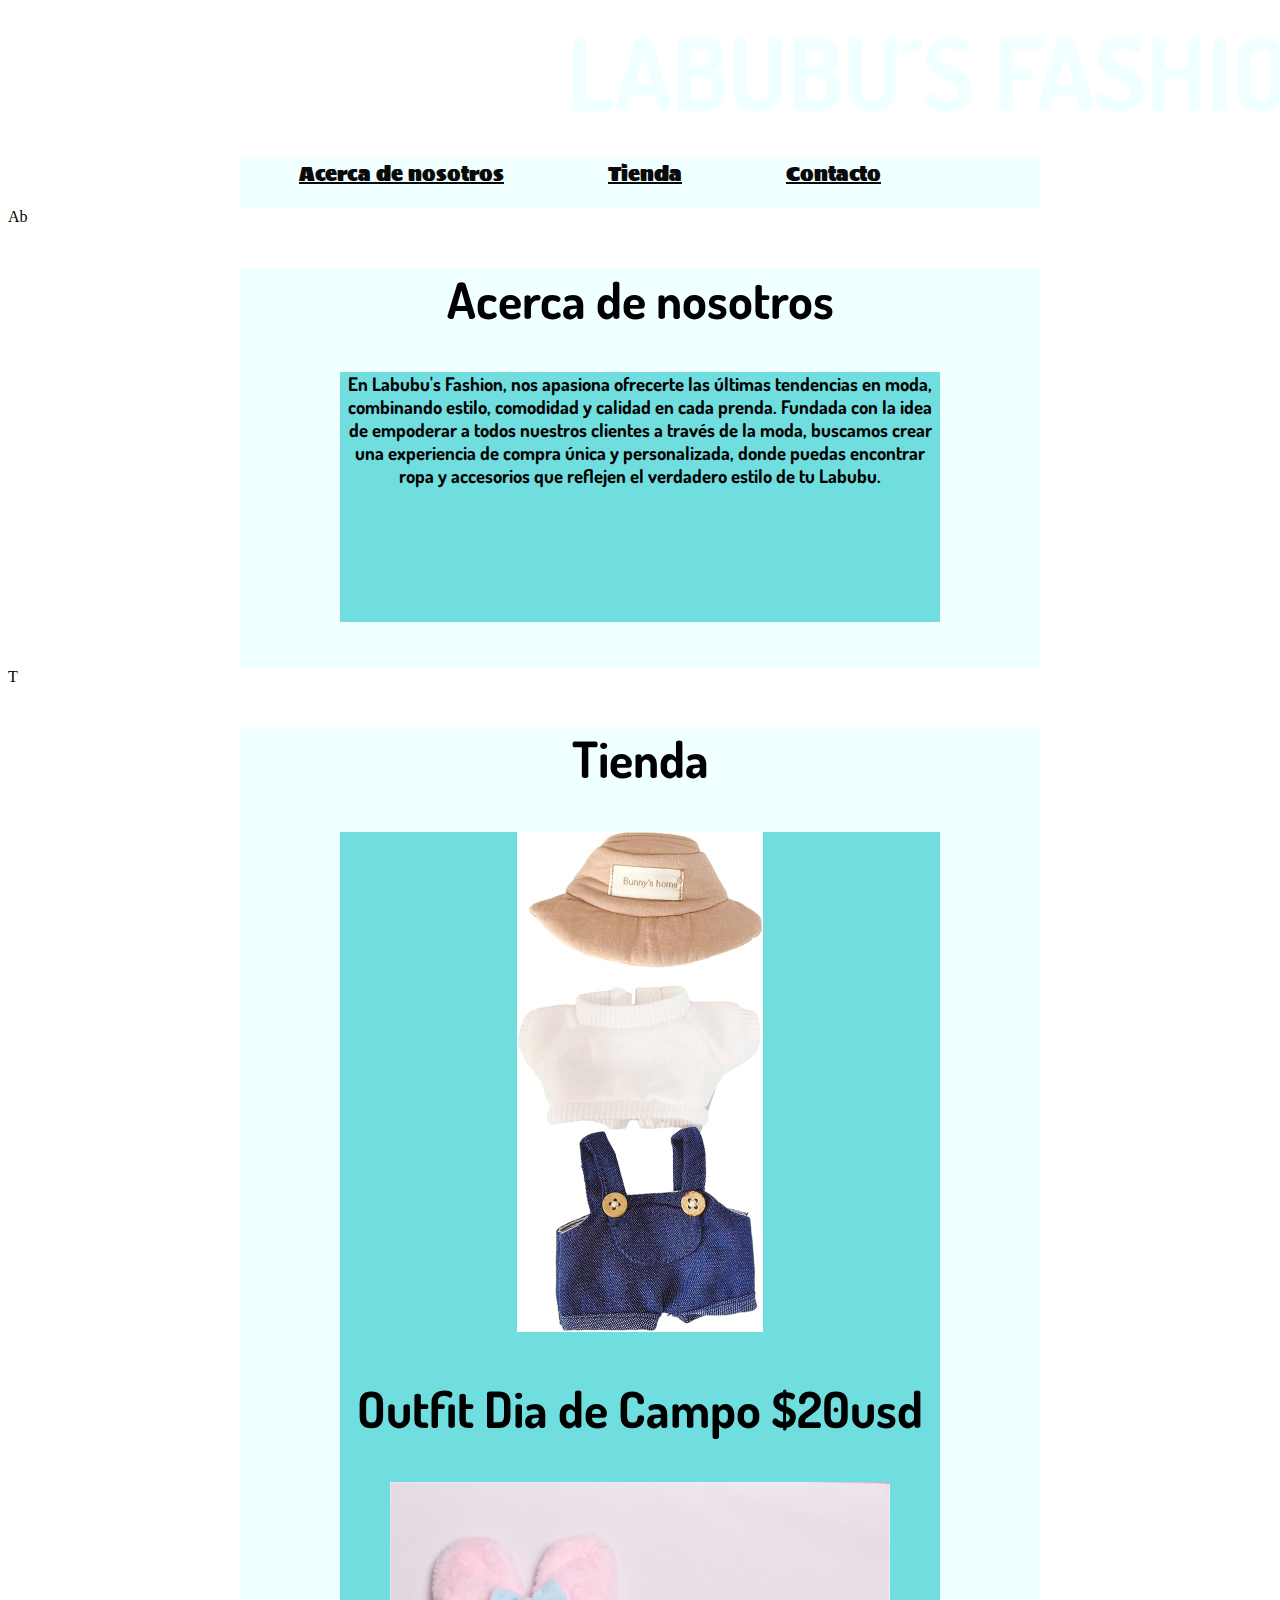
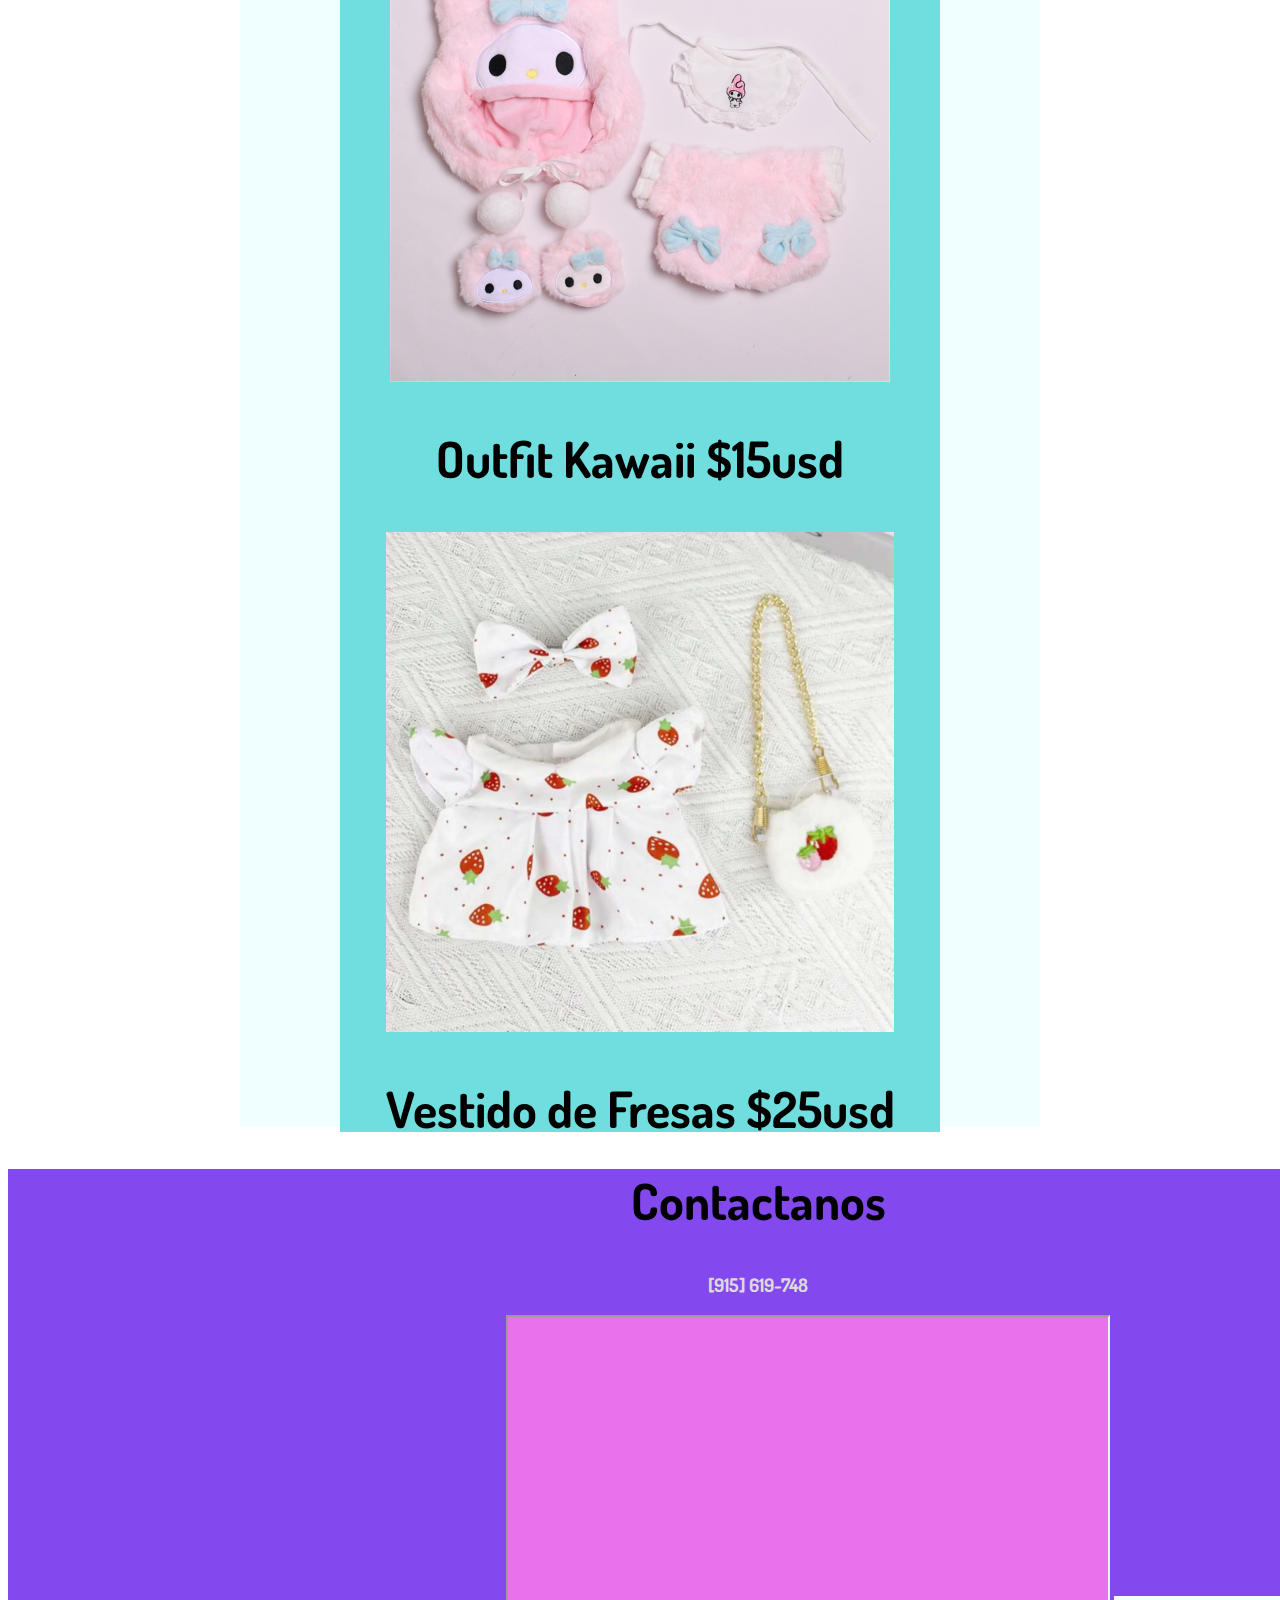
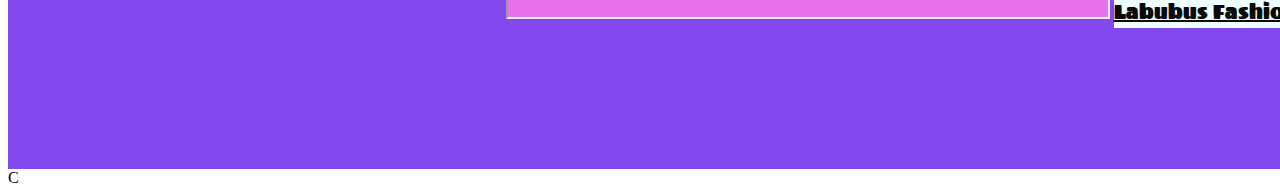
<file: index.html>
<!--Luis Rangel 227797 | Grupo B-L1 | Introduccion a HTML y CSS3 | Proyecto Parcial 1 | 2/10/25-->
<!DOCTYPE html>
<html lang="es">
    <head>
        <meta charset="UTF-8">
        <meta name="viewport" content="width=device-width, initial-scale=1.0">
        <title>LabubuFashion</title>
        <style>
            @import url('https://fonts.googleapis.com/css2?family=Montserrat:ital,wght@0,100..900;1,100..900&display=swap');
            @import url('https://fonts.googleapis.com/css2?family=Sigmar&display=swap');
            @import url('https://fonts.googleapis.com/css2?family=Dosis:wght@200..800&family=Sigmar&display=swap');
            /*Esto es un comentario*/
            body{
                background-size: contain;
                background-image: url(https://jingdaily.com/_next/image?url=https%3A%2F%2Fcdn.sanity.io%2Fimages%2Ff8lauh0h%2Fproduction%2F59b83ccd738ca877606ad2bab0146ec72ff52087-1280x1024.jpg%3Fq%3D90%26fit%3Dmax%26auto%3Dformat&w=3840&q=90);
                background-repeat: no-repeat;
                background-size: cover;
                background-position-y:-8cm;
            }
            .header{
                color: black;
                width: 1900px;
                height: 150px;
                margin-left: auto;
                margin-right: auto;
                text-align:center;
            }
            h1{
               font-family: "Dosis", serif;
               font-size: 100px;
               color: azure;              
            }
            .TextoPrincipal{
                margin: auto;
            }
            a{
                text-align: center;
                color: rgb(10, 10, 10);
                font-family: "Sigmar", serif;
                margin-left: auto;
                margin-right: 100px;
                background-color:azure;
                font-size: 20px;
            }
            section{
                background-color: azure;
                color: azure;
                text-align: center;
                height: 50px;
                width: 800px;
                margin-left: auto;
                margin-right: auto;
            }
            article{
                background-color:rgb(112, 222, 222);
                color: black;
                text-align: center;
                width: 600px;
                margin-left: auto; 
                margin-right: auto;
                font-family: "Dosis", serif; 
                height:250px;
            }
            h2{
                font-family: "Dosis", serif;
                font-size: 50px;
                color: rgb(0, 0, 0);
            }
            h3{
                font-family: "Dosis", serif;
            }
            footer{
            background-color: rgb(131, 73, 239);
            background-position-y: center;
            margin-left: auto;
            margin-right: auto;
            width: 1500px;
            height: 600px;
            color: rgb(220, 218, 218);
            text-align: center;
        }
        iframe{
            background-color: rgb(232, 114, 236);
            margin-left: auto;
            margin-right: auto;
            }
        </style>
    </head>
    <body>
        <div class="header">
            <h1 class="TextoPrincipal">LABUBU´S FASHION</h1>
        </div>
        <section>
            <a href="#abus">Acerca de nosotros</a>
            <a href="#tnd">Tienda</a>
            <a href="#ctc">Contacto</a>
        </section>
        <div id="abus">Ab</div>
        <section style="height: 400px;">
            <h2>Acerca de nosotros</h2>
            <article>
                
                <h3>
                    En Labubu's Fashion, nos apasiona ofrecerte las últimas tendencias en moda, combinando estilo, comodidad y calidad en cada prenda. Fundada con la idea de empoderar a todos nuestros clientes a través de la moda, buscamos crear una experiencia de compra única y personalizada, donde puedas encontrar ropa y accesorios que reflejen el verdadero estilo de tu Labubu.
                </h3>
            </article>
        </section>
        <div id="tnd">T</div>
        <section style="height: 2000px;">
            <h2>Tienda</h2>
            <article style="height: 1900px;">
                <img height="500px" src="img/Camper.jpg">
                <h2>Outfit Dia de Campo $20usd</h2>

                <img height="500px" src="img/Kawaii.jpg">
                <h2>Outfit Kawaii $15usd</h2>

                <img height="500px" src="img/Rosis">
                <h2>Vestido de Fresas $25usd</h2>
            </article>
        </section>
    
        <footer>
            <h2>Contactanos</h2>
            <h3>[915] 619-748</h3>
            <iframe style="margin-left: 420px;" width0="1000" height="300" src="https://www.google.com/maps/embed?pb=!1m18!1m12!1m3!1d9577.287132321771!2d-36.26299116414783!3d-54.33647655216584!2m3!1f0!2f0!3f0!3m2!1i1024!2i768!4f13.1!3m3!1m2!1s0xbecb5df6039bba3d%3A0x42c35f1c14482fe2!2sOcean%20Harbour%20SIQQ%201ZZ%2C%20Islas%20Georgias%20del%20Sur%20y%20Sandwich%20del%20Sur!5e0!3m2!1ses-419!2smx!4v1738790952046!5m2!1ses-419!2smx" width="600" height="450" style="border:0;" allowfullscreen="" loading="lazy" referrerpolicy="no-referrer-when-downgrade"></iframe>

               <a  href="https://www.facebook.com/p/LaComadrelulu-100044200641241/">Labubus Fashion FB</a>
        </footer>
        <div id="ctc">C</div>
    </body>
</html>
</file>
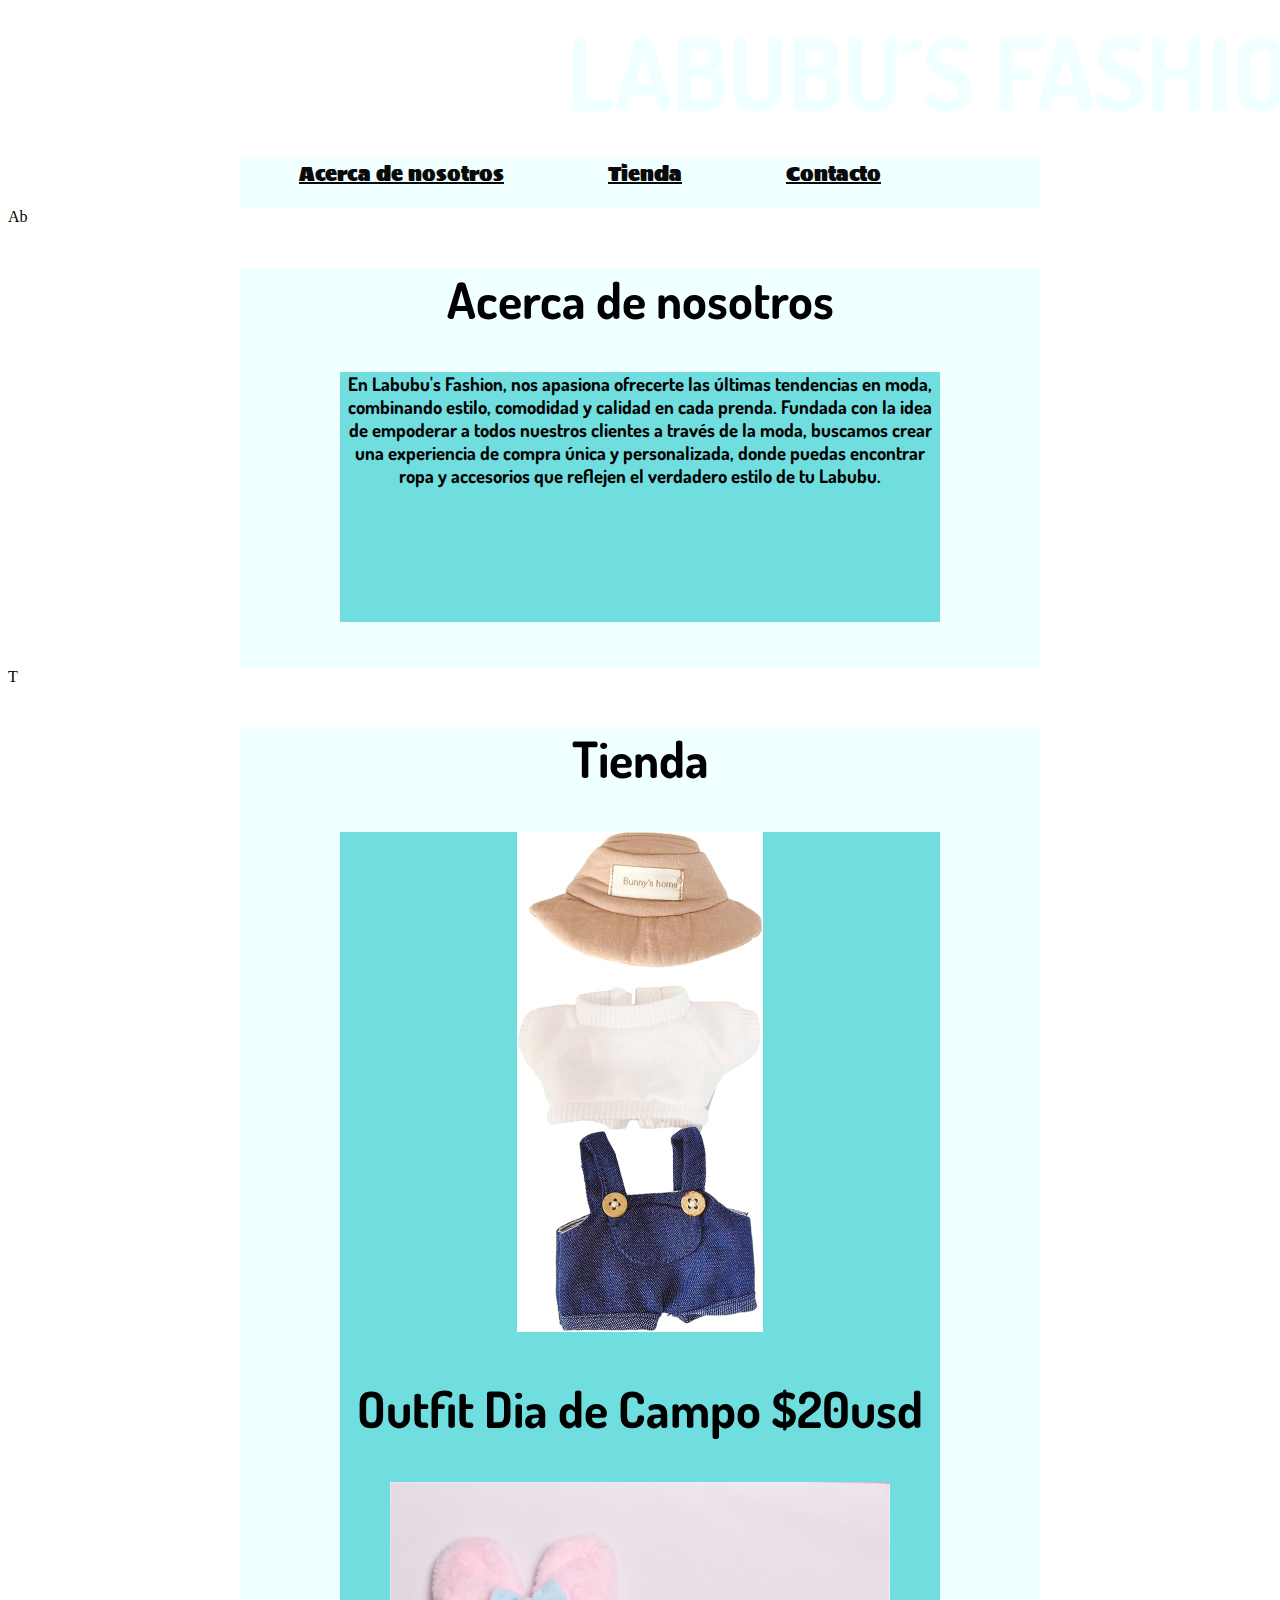
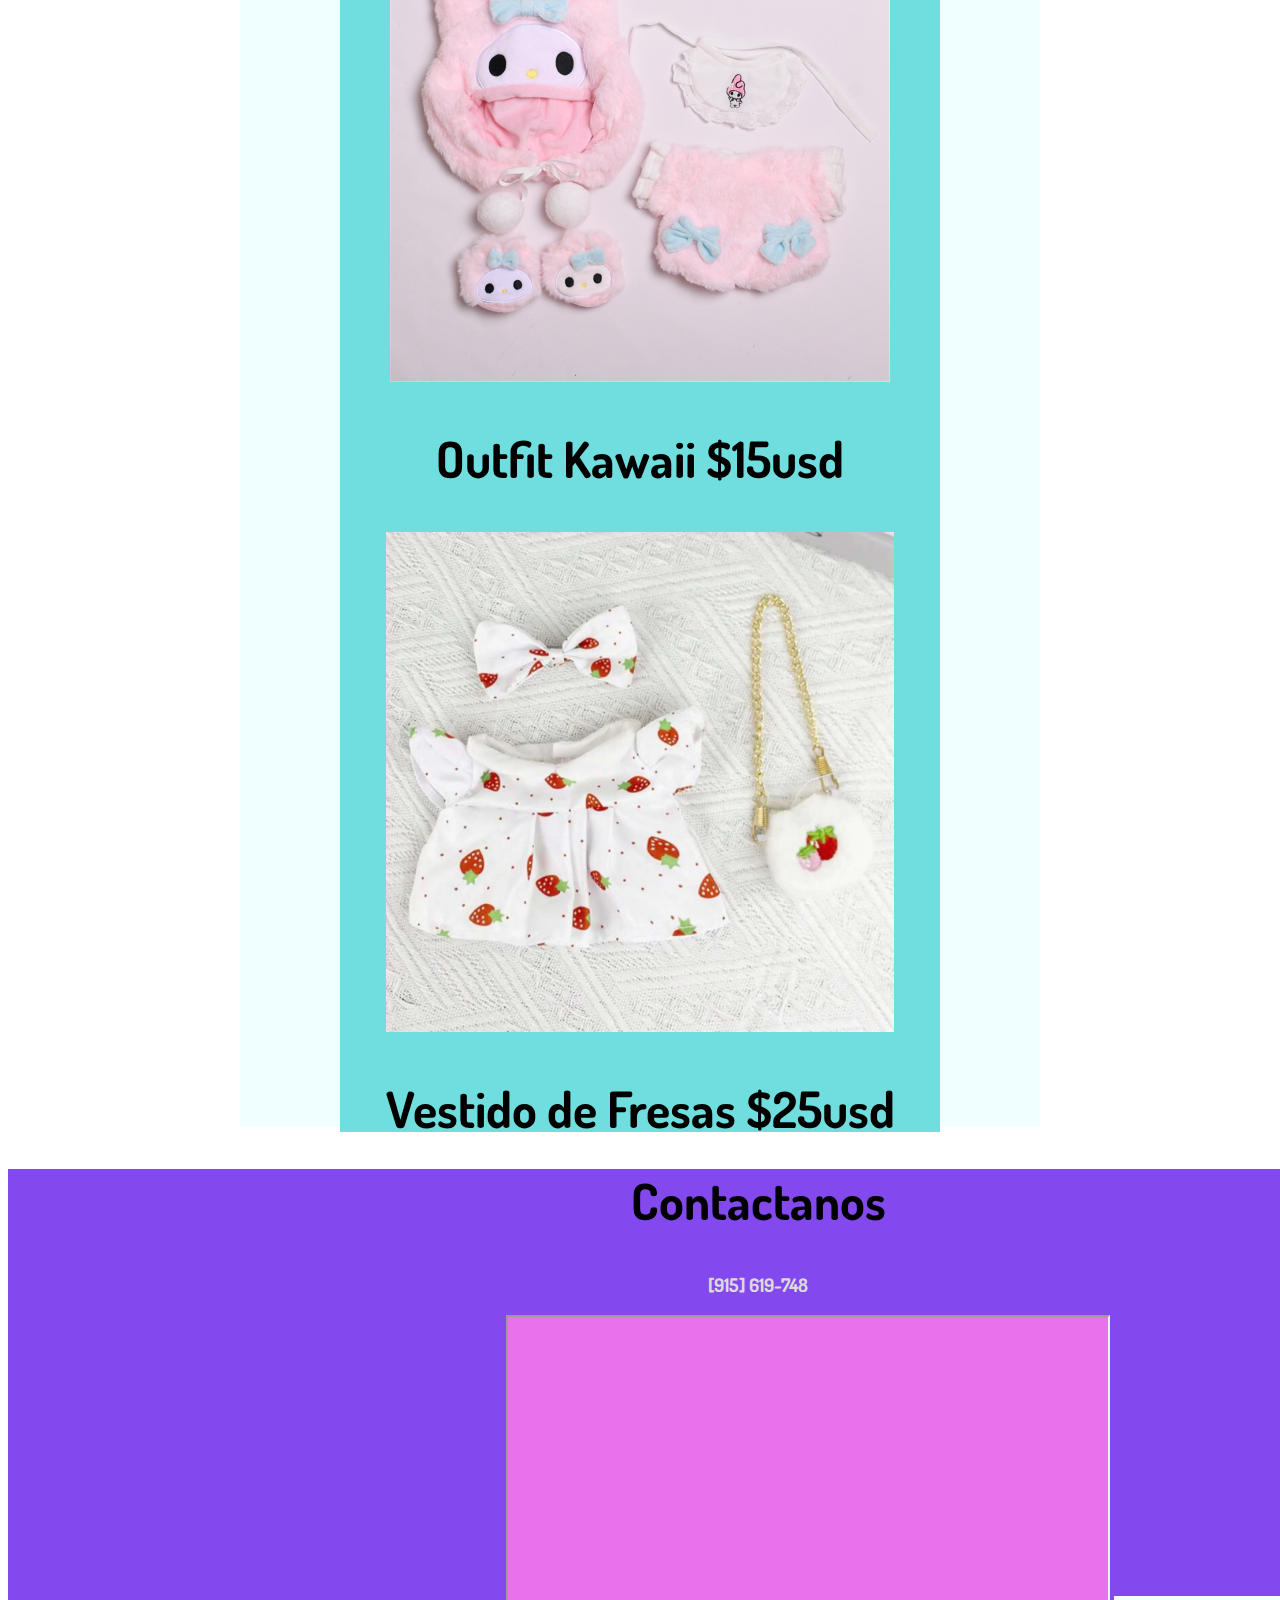
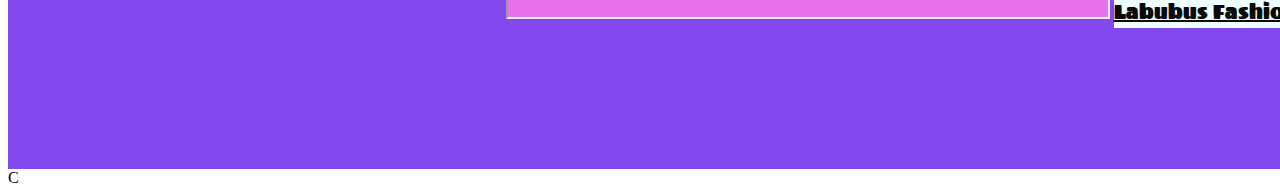
<file: Proyecto1/index.html>
<!--Luis Rangel 227797 | Grupo B-L1 | Introduccion a HTML y CSS3 | Proyecto Parcial 1 | 2/10/25-->
<!DOCTYPE html>
<html lang="es">
    <head>
        <meta charset="UTF-8">
        <meta name="viewport" content="width=device-width, initial-scale=1.0">
        <title>LabubuFashion</title>
        <style>
            @import url('https://fonts.googleapis.com/css2?family=Montserrat:ital,wght@0,100..900;1,100..900&display=swap');
            @import url('https://fonts.googleapis.com/css2?family=Sigmar&display=swap');
            @import url('https://fonts.googleapis.com/css2?family=Dosis:wght@200..800&family=Sigmar&display=swap');
            /*Esto es un comentario*/
            body{
                background-size: contain;
                background-image: url(https://jingdaily.com/_next/image?url=https%3A%2F%2Fcdn.sanity.io%2Fimages%2Ff8lauh0h%2Fproduction%2F59b83ccd738ca877606ad2bab0146ec72ff52087-1280x1024.jpg%3Fq%3D90%26fit%3Dmax%26auto%3Dformat&w=3840&q=90);
                background-repeat: no-repeat;
                background-size: cover;
                background-position-y:-8cm;
            }
            .header{
                color: black;
                width: 1900px;
                height: 150px;
                margin-left: auto;
                margin-right: auto;
                text-align:center;
            }
            h1{
               font-family: "Dosis", serif;
               font-size: 100px;
               color: azure;              
            }
            .TextoPrincipal{
                margin: auto;
            }
            a{
                text-align: center;
                color: rgb(10, 10, 10);
                font-family: "Sigmar", serif;
                margin-left: auto;
                margin-right: 100px;
                background-color:azure;
                font-size: 20px;
            }
            section{
                background-color: azure;
                color: azure;
                text-align: center;
                height: 50px;
                width: 800px;
                margin-left: auto;
                margin-right: auto;
            }
            article{
                background-color:rgb(112, 222, 222);
                color: black;
                text-align: center;
                width: 600px;
                margin-left: auto; 
                margin-right: auto;
                font-family: "Dosis", serif; 
                height:250px;
            }
            h2{
                font-family: "Dosis", serif;
                font-size: 50px;
                color: rgb(0, 0, 0);
            }
            h3{
                font-family: "Dosis", serif;
            }
            footer{
            background-color: rgb(131, 73, 239);
            background-position-y: center;
            margin-left: auto;
            margin-right: auto;
            width: 1500px;
            height: 600px;
            color: rgb(220, 218, 218);
            text-align: center;
        }
        iframe{
            background-color: rgb(232, 114, 236);
            margin-left: auto;
            margin-right: auto;
            }
        </style>
    </head>
    <body>
        <div class="header">
            <h1 class="TextoPrincipal">LABUBU´S FASHION</h1>
        </div>
        <section>
            <a href="#abus">Acerca de nosotros</a>
            <a href="#tnd">Tienda</a>
            <a href="#ctc">Contacto</a>
        </section>
        <div id="abus">Ab</div>
        <section style="height: 400px;">
            <h2>Acerca de nosotros</h2>
            <article>
                
                <h3>
                    En Labubu's Fashion, nos apasiona ofrecerte las últimas tendencias en moda, combinando estilo, comodidad y calidad en cada prenda. Fundada con la idea de empoderar a todos nuestros clientes a través de la moda, buscamos crear una experiencia de compra única y personalizada, donde puedas encontrar ropa y accesorios que reflejen el verdadero estilo de tu Labubu.
                </h3>
            </article>
        </section>
        <div id="tnd">T</div>
        <section style="height: 2000px;">
            <h2>Tienda</h2>
            <article style="height: 1900px;">
                <img height="500px" src="../Proyecto1/Respaldo/img/Camper.jpg">
                <h2>Outfit Dia de Campo $20usd</h2>

                <img height="500px" src="../Proyecto1/Respaldo/img/Kawaii.jpg">
                <h2>Outfit Kawaii $15usd</h2>

                <img height="500px" src="../Proyecto1/Respaldo/img/Rosis">
                <h2>Vestido de Fresas $25usd</h2>
            </article>
        </section>
    
        <footer>
            <h2>Contactanos</h2>
            <h3>[915] 619-748</h3>
            <iframe style="margin-left: 420px;" width0="1000" height="300" src="https://www.google.com/maps/embed?pb=!1m18!1m12!1m3!1d9577.287132321771!2d-36.26299116414783!3d-54.33647655216584!2m3!1f0!2f0!3f0!3m2!1i1024!2i768!4f13.1!3m3!1m2!1s0xbecb5df6039bba3d%3A0x42c35f1c14482fe2!2sOcean%20Harbour%20SIQQ%201ZZ%2C%20Islas%20Georgias%20del%20Sur%20y%20Sandwich%20del%20Sur!5e0!3m2!1ses-419!2smx!4v1738790952046!5m2!1ses-419!2smx" width="600" height="450" style="border:0;" allowfullscreen="" loading="lazy" referrerpolicy="no-referrer-when-downgrade"></iframe>

               <a  href="https://www.facebook.com/p/LaComadrelulu-100044200641241/">Labubus Fashion FB</a>
        </footer>
        <div id="ctc">C</div>
    </body>
</html>
</file>
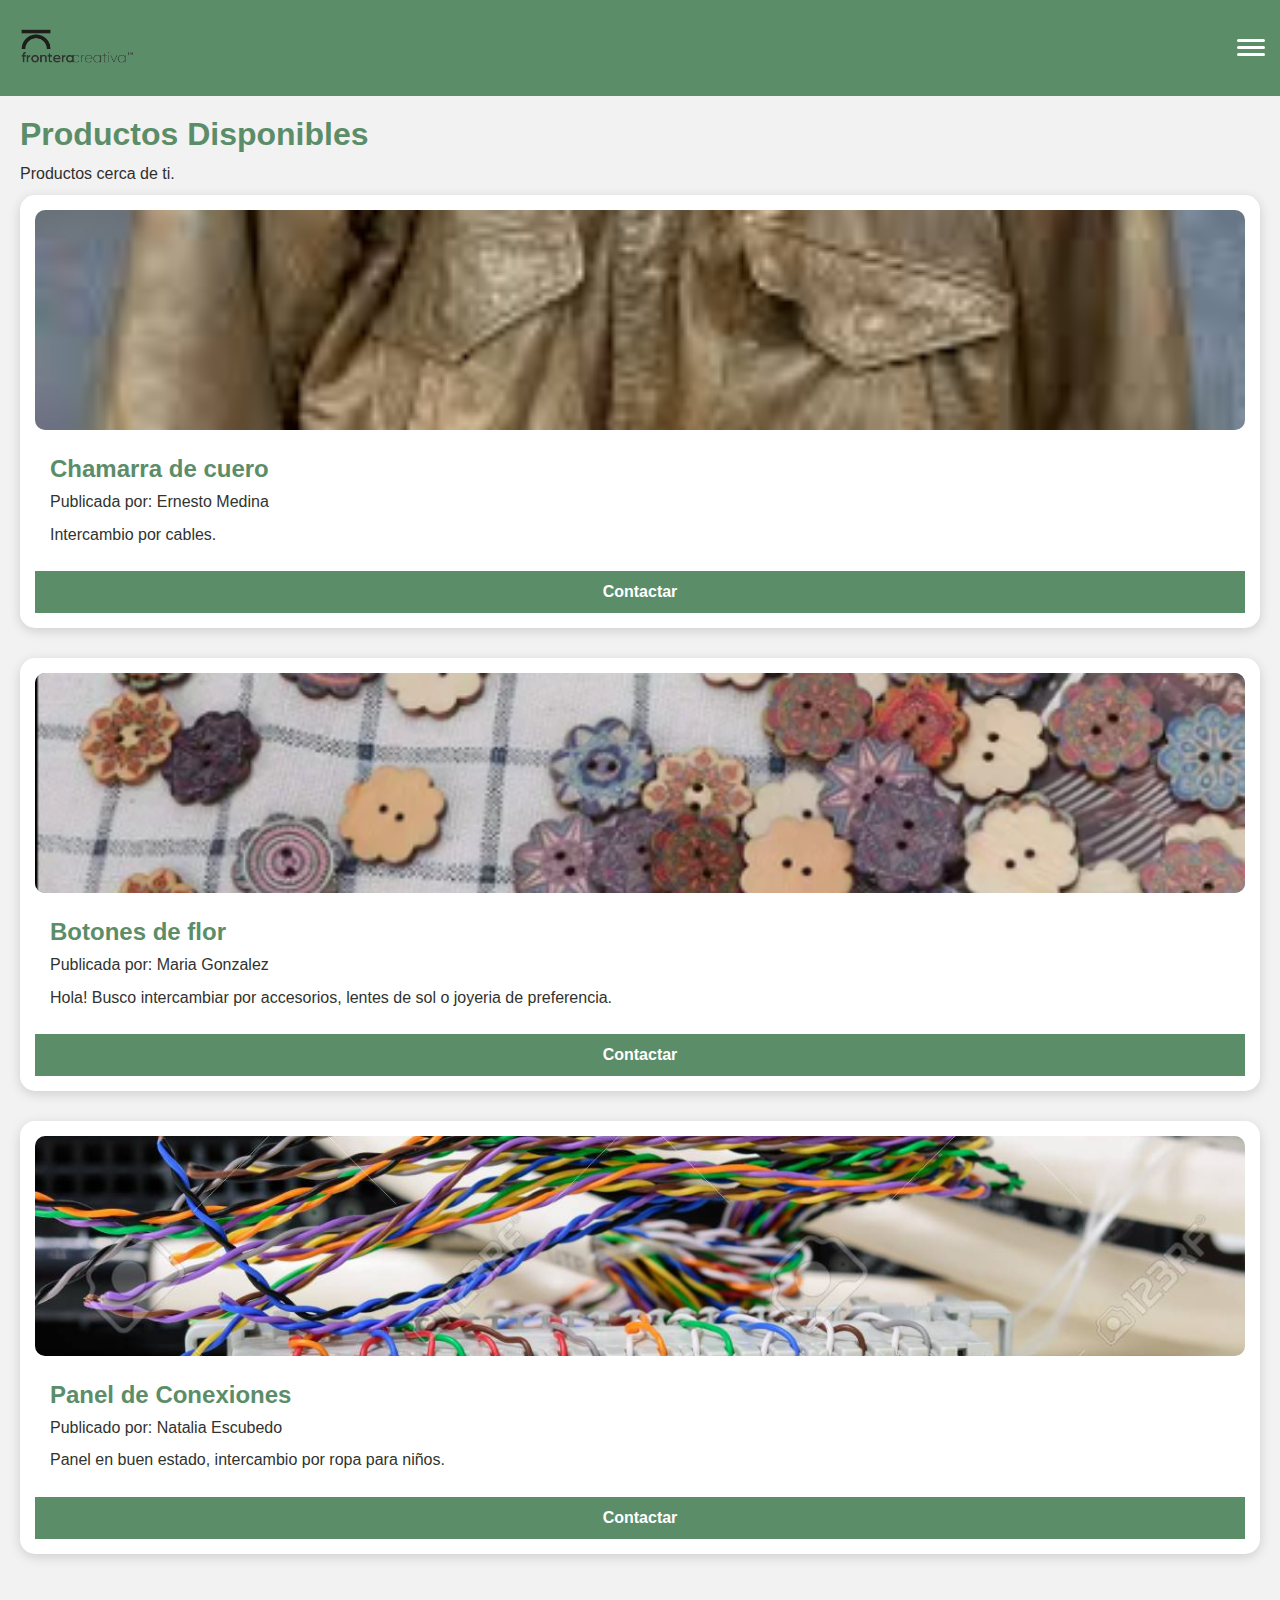
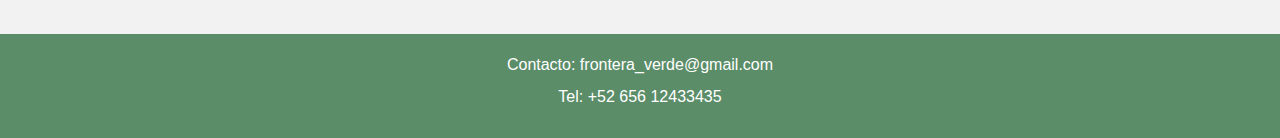
<file: pagina1.html>
<!DOCTYPE html>
<html lang="es">
<head>
    <meta charset="UTF-8" />
    <meta name="viewport" content="width=device-width, initial-scale=1.0" />
    <title>TruequeApp - Productos</title>
    <link rel="stylesheet" href="styles.css" />
</head>
<body>
    <header class="header">
        <div class="logo">
            <img src="Logo.png" alt="Logo" />
        </div>

        <div class="hamburger" id="menu-toggle">
            <span></span>
            <span></span>
            <span></span>
        </div>

        <nav class="nav-links" id="nav">
            <a href="index.html">Inicio</a>
            <a href="pagina1.html">Productos</a>
            <a href="pagina2.html">Mensajes</a>
            <a href="pagina3.html">Mapa</a>
            <a href="pagina4.html">Perfil</a>
            <a href="pagina5.html" class="active">Filtrar</a>
        </nav>
    </header>

    <main class="main">
        <h1>Productos Disponibles</h1>
        <p>Productos cerca de ti.</p>

        <div class="product-card">
    <img src="chamarra.jpg" class="product-img" alt="Producto">

    <div class="product-info">
        <h2>Chamarra de cuero</h2>
        <p>Publicada por: Ernesto Medina</p>
        <p>Intercambio por cables.</p>
    </div>

    <a href="#" class="btn-contact">Contactar</a>
</div>
         <div class="product-card">
    <img src="Botones.png" class="product-img" alt="Producto">

    <div class="product-info">
        <h2>Botones de flor</h2>
        <p>Publicada por: Maria Gonzalez</p>
        <p>Hola! Busco intercambiar por accesorios, lentes de sol o joyeria de preferencia.</p>
    </div>

    <a href="#" class="btn-contact">Contactar</a>
</div>
         <div class="product-card">
    <img src="elec.jpg" class="product-img" alt="Producto">

    <div class="product-info">
        <h2>Panel de Conexiones</h2>
        <p>Publicado por: Natalia Escubedo</p>
        <p>Panel en buen estado, intercambio por ropa para niños.</p>
    </div>

    <a href="#" class="btn-contact">Contactar</a>
</div>
    </main>

    <footer class="footer">
        <p>Contacto: frontera_verde@gmail.com</p>
        <p>Tel: +52 656 12433435</p>
    </footer>

    <script src="menu.js"></script>
</body>
</html>
</file>
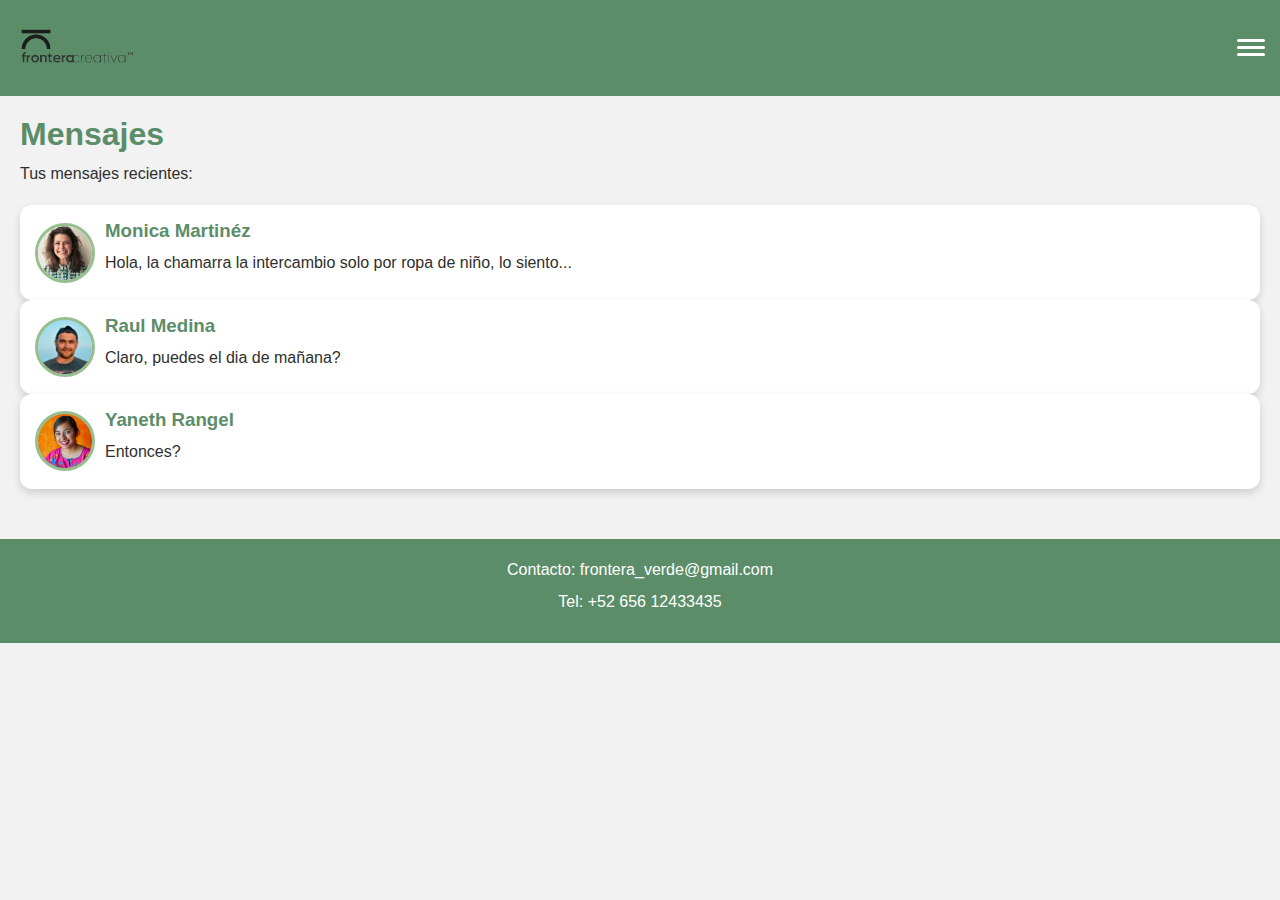
<file: pagina2.html>
<!DOCTYPE html>
<html lang="es">
<head>
    <meta charset="UTF-8" />
    <meta name="viewport" content="width=device-width, initial-scale=1.0" />
    <title>TruequeApp - Mensajes</title>
    <link rel="stylesheet" href="styles.css" />
</head>
<body>
    <header class="header">
        <div class="logo">
            <img src="Logo.png" alt="Logo" />
        </div>

        <div class="hamburger" id="menu-toggle">
            <span></span>
            <span></span>
            <span></span>
        </div>

        <nav class="nav-links" id="nav">
            <a href="index.html">Inicio</a>
            <a href="pagina1.html">Productos</a>
            <a href="pagina2.html">Mensajes</a>
            <a href="pagina3.html">Mapa</a>
            <a href="pagina4.html">Perfil</a>
            <a href="pagina5.html" class="active">Filtrar</a>
        </nav>
    </header>

    <main class="main">
        <h1>Mensajes</h1>
        <p>Tus mensajes recientes:</p>

        <div class="messages-container">
            <!-- Tarjeta de conversación -->
            <div class="message-card">
                <div class="message-user-img"><img src="Monica.png" alt="usuario"></div>
                <div class="message-info">
                    <h3>Monica Martinéz</h3>
                    <p>Hola, la chamarra la intercambio solo por ropa de niño, lo siento...</p>
                </div>
            </div>

            <div class="message-card">
                <div class="message-user-img"><img src="Raul.jpg" alt="usuario"></div>
                <div class="message-info">
                    <h3>Raul Medina</h3>
                    <p>Claro, puedes el dia de mañana?</p>
                </div>
            </div> 

            <div class="message-card">
                <div class="message-user-img"><img src="Yaneth.png" alt="usuario"></div>
                <div class="message-info">
                    <h3>Yaneth Rangel</h3>
                    <p>Entonces?</p>
                </div>
            </div>
        </div>
    </main>

    <footer class="footer">
        <p>Contacto: frontera_verde@gmail.com</p>
        <p>Tel: +52 656 12433435</p>
    </footer>

    <script src="menu.js"></script>
</body>
</html>
</file>
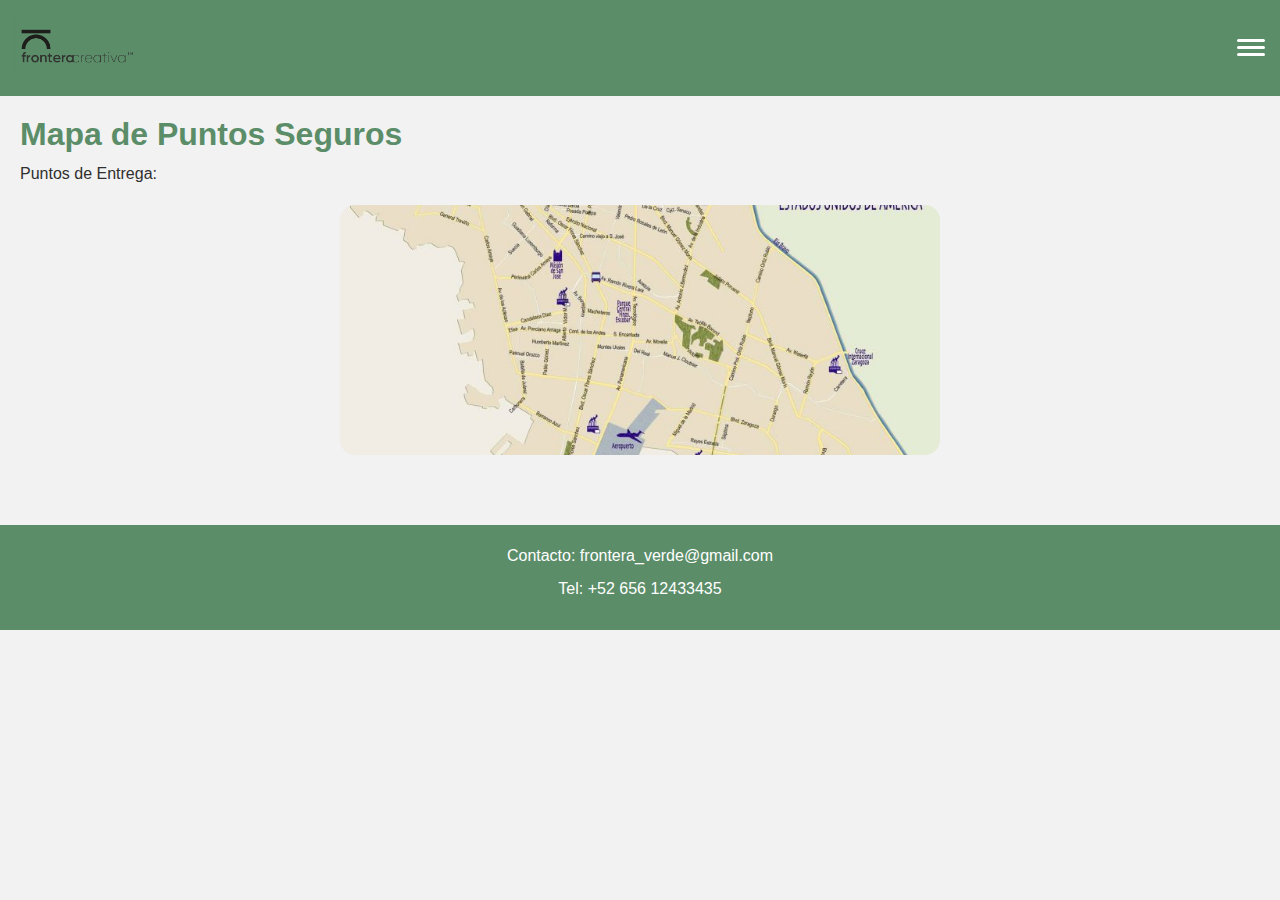
<file: pagina3.html>
<!DOCTYPE html>
<html lang="es">
<head>
    <meta charset="UTF-8" />
    <meta name="viewport" content="width=device-width, initial-scale=1.0" />
    <title>TruequeApp - Mapa</title>
    <link rel="stylesheet" href="styles.css" />
</head>
<body>
    <header class="header">
        <div class="logo">
            <img src="Logo.png" alt="Logo" />
        </div>

        <div class="hamburger" id="menu-toggle">
            <span></span>
            <span></span>
            <span></span>
        </div>

        <nav class="nav-links" id="nav">
            <a href="index.html">Inicio</a>
            <a href="pagina1.html">Productos</a>
            <a href="pagina2.html">Mensajes</a>
            <a href="pagina3.html">Mapa</a>
            <a href="pagina4.html">Perfil</a>
            <a href="pagina5.html" class="active">Filtrar</a>
        </nav>
    </header>

    <main class="main">
        <h1>Mapa de Puntos Seguros</h1>
        <p>Puntos de Entrega:</p>

        <div class="map-container">
            <!-- Aquí puedes insertar más adelante una imagen del mapa o embed -->
            <div class="map-placeholder">
    <img src="Mapa.jpg" alt="Mapa" class="map-img">
</div>
        </div>
    </main>

    <footer class="footer">
        <p>Contacto: frontera_verde@gmail.com</p>
        <p>Tel: +52 656 12433435</p>
    </footer>

    <script src="menu.js"></script>
</body>
</html>
</file>
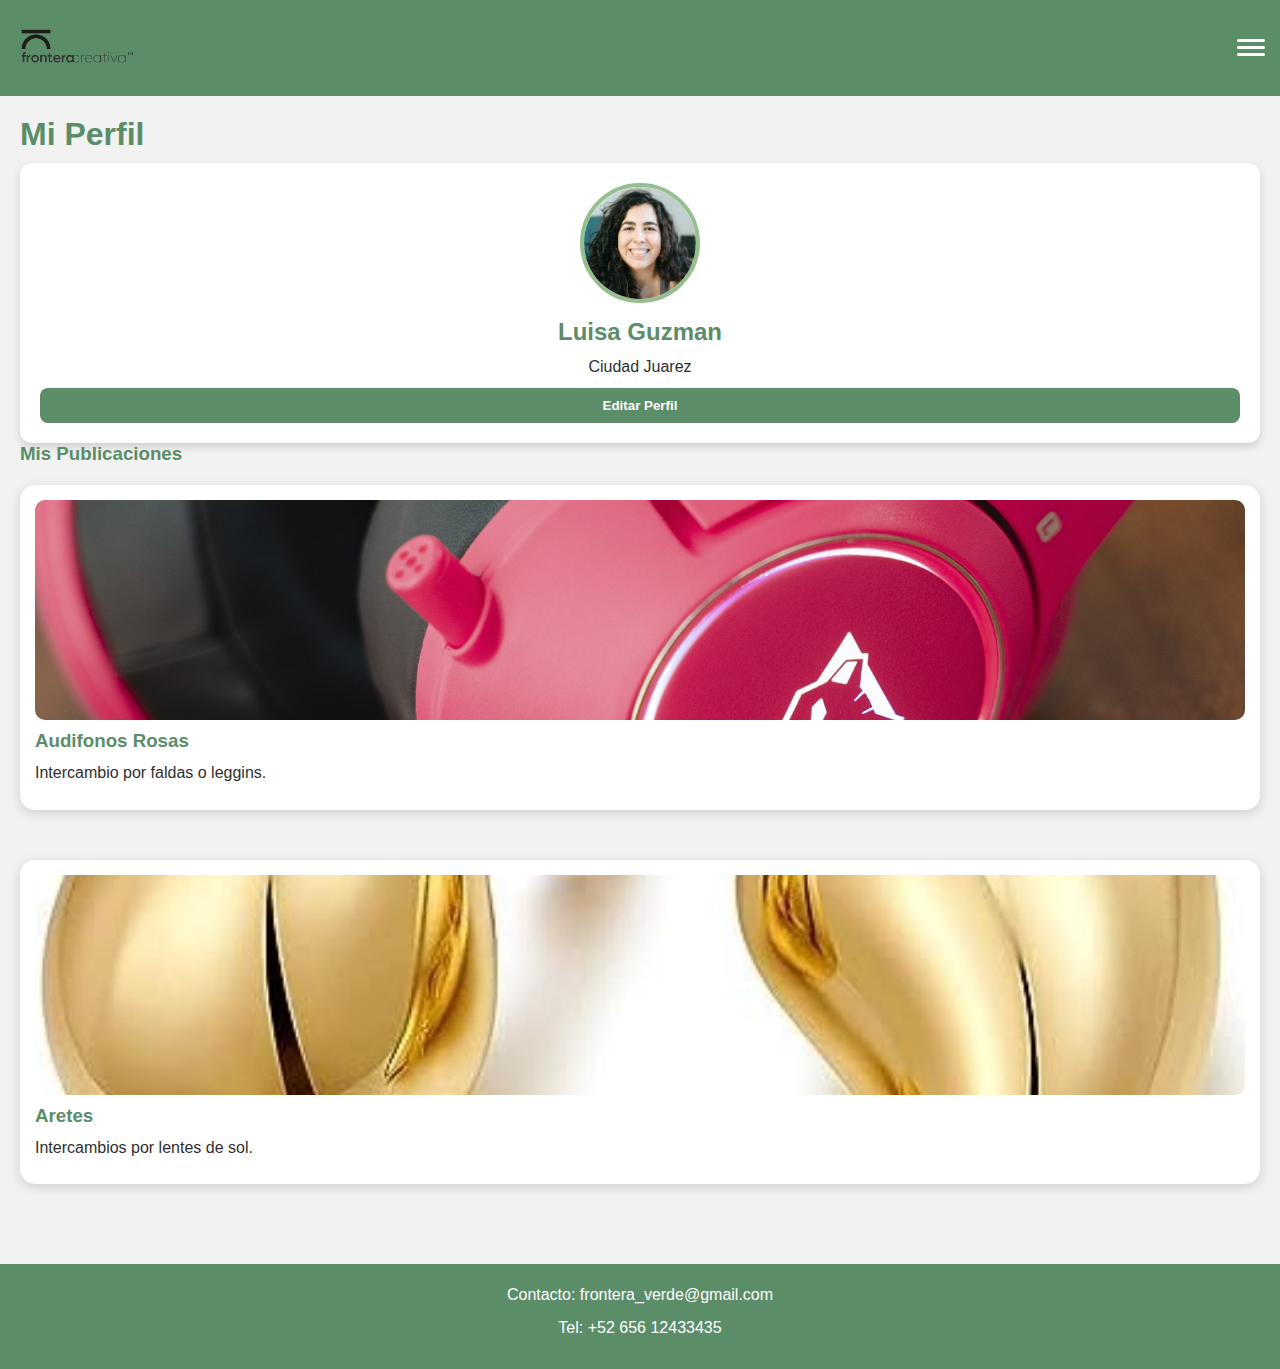
<file: pagina4.html>
<!DOCTYPE html>
<html lang="es">
<head>
    <meta charset="UTF-8" />
    <meta name="viewport" content="width=device-width, initial-scale=1.0" />
    <title>TruequeApp - Perfil</title>
    <link rel="stylesheet" href="styles.css" />
</head>
<body>
    <header class="header">
        <div class="logo">
            <img src="Logo.png" alt="Logo" />
        </div>

        <div class="hamburger" id="menu-toggle">
            <span></span>
            <span></span>
            <span></span>
        </div>

        <nav class="nav-links" id="nav">
            <a href="index.html">Inicio</a>
            <a href="pagina1.html">Productos</a>
            <a href="pagina2.html">Mensajes</a>
            <a href="pagina3.html">Mapa</a>
            <a href="pagina4.html">Perfil</a>
            <a href="pagina5.html" class="active">Filtrar</a>
        </nav>
    </header>

    <main class="main">
        <h1>Mi Perfil</h1>

        <div class="profile-card">
    <div class="profile-img">
        <img src="Luisa.jpg" alt="Foto de perfil">
    </div>

    <h2>Luisa Guzman</h2>
    <p>Ciudad Juarez</p>

    <button class="btn">Editar Perfil</button>
</div>

        <section class="userdata-section">
            <h3>Mis Publicaciones</h3>
            <div class="product-list">
                <div class="product-card">
                    <img src="Audifonos.jpg" class="product-img" alt="Producto">
                    
                    <h3>Audifonos Rosas</h3>
                    <p>Intercambio por faldas o leggins.</p>
                </div>
            </div>

            <div class="product-list">
                <div class="product-card">
                    <img src="aretes.jpg" class="product-img" alt="Producto">
                    
                    <h3>Aretes</h3>
                    <p>Intercambios por lentes de sol.</p>
                </div>
            </div>
        </section>
    </main>

    <footer class="footer">
        <p>Contacto: frontera_verde@gmail.com</p>
        <p>Tel: +52 656 12433435</p>
    </footer>

    <script src="menu.js"></script>
</body>
</html>
</file>
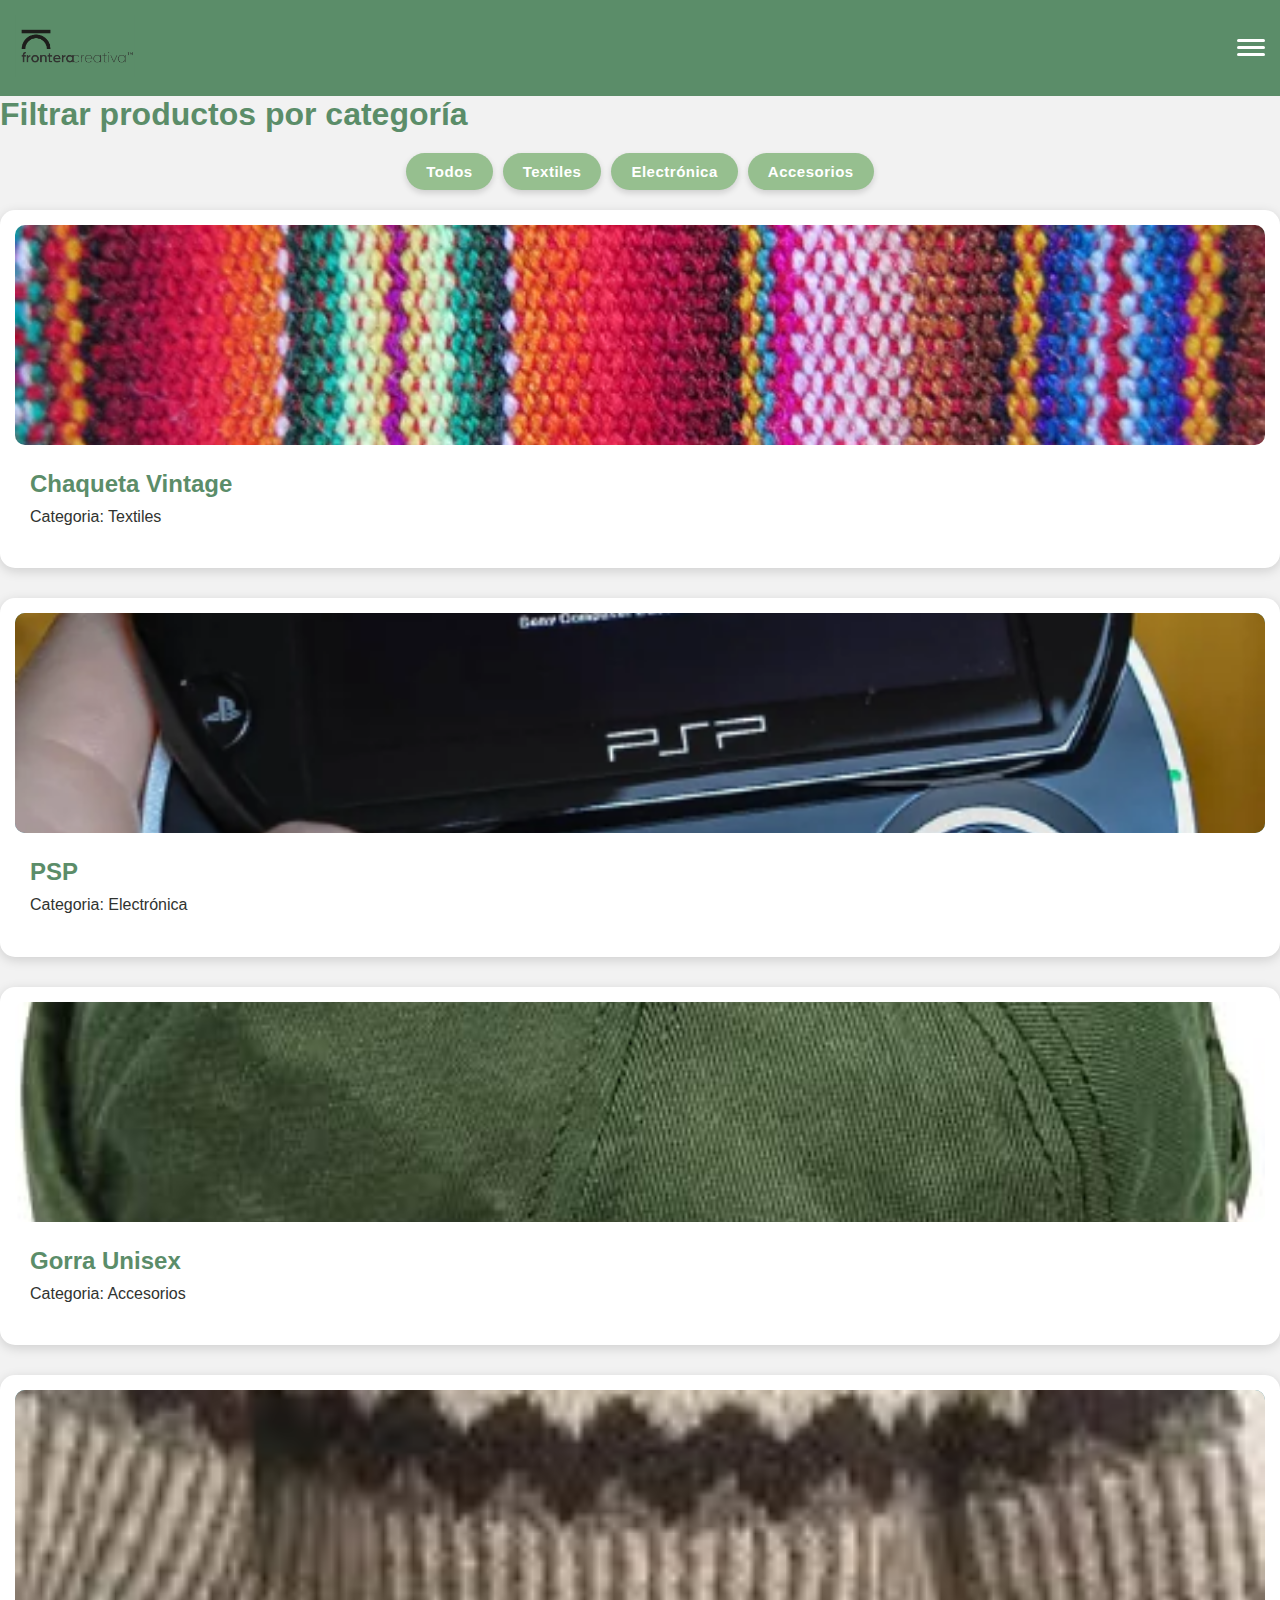
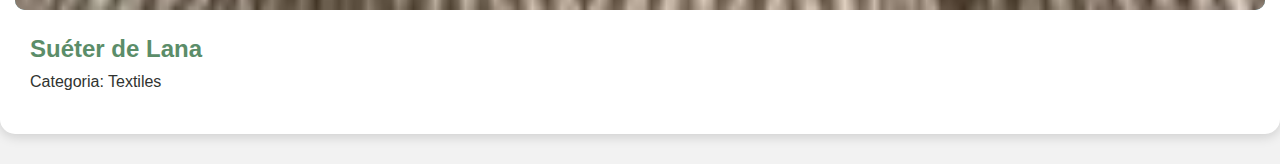
<file: pagina5.html>
<!DOCTYPE html>
<html lang="es">
<head>
    <meta charset="UTF-8" />
    <meta name="viewport" content="width=device-width, initial-scale=1.0" />
    <title>Filtrar Productos</title>
    <link rel="stylesheet" href="styles.css" />
</head>

<body>

    <!-- HEADER -->
    <header class="header">
        <div class="logo">
            <img src="Logo.png" alt="Logo" />
        </div>

        <div class="hamburger" id="menu-toggle">
            <span></span>
            <span></span>
            <span></span>
        </div>

        <nav class="nav-links" id="nav">
            <a href="index.html">Inicio</a>
            <a href="pagina1.html">Productos</a>
            <a href="pagina2.html">Mensajes</a>
            <a href="pagina3.html">Mapa</a>
            <a href="pagina4.html">Perfil</a>
            <a href="pagina5.html" class="active">Filtrar</a>
        </nav>
    </header>

    <main class="container">

        <h1>Filtrar productos por categoría</h1>

        <!-- Filtros -->
        <div class="filter-container">
            <button class="filter-btn" onclick="filterProducts('all')">Todos</button>
            <button class="filter-btn" onclick="filterProducts('textiles')">Textiles</button>
            <button class="filter-btn" onclick="filterProducts('electronica')">Electrónica</button>
            <button class="filter-btn" onclick="filterProducts('accesorios')">Accesorios</button>
        </div>

        <!-- Productos -->
        <div class="products-grid">

            <div class="product-card" data-category="textiles">
                <img src="textiles.jpg" class="product-img">
                <div class="product-info">
                    <h2>Chaqueta Vintage</h2>
                    <p>Categoria: Textiles</p>
                </div>
            </div>

            <div class="product-card" data-category="electronica">
                <img src="psp.png" class="product-img">
                <div class="product-info">
                    <h2>PSP</h2>
                    <p>Categoria: Electrónica</p>
                </div>
            </div>

            <div class="product-card" data-category="accesorios">
                <img src="gorra.jpg" class="product-img">
                <div class="product-info">
                    <h2>Gorra Unisex</h2>
                    <p>Categoria: Accesorios</p>
                </div>
            </div>

            <div class="product-card" data-category="textiles">
                <img src="sueter.jpg" class="product-img">
                <div class="product-info">
                    <h2>Suéter de Lana</h2>
                    <p>Categoria: Textiles</p>
                </div>
            </div>

        </div>
    </main>

    <script src="menu.js"></script>
    <script>
    function filterProducts(category) {
        let products = document.querySelectorAll(".product-card");

        products.forEach(card => {
            if (category === "all") {
                card.style.display = "block";
            } else {
                let cat = card.getAttribute("data-category");
                card.style.display = (cat === category) ? "block" : "none";
            }
        });

        // ---- Estilos activos de botones ----
        document.querySelectorAll(".filter-btn").forEach(btn => btn.classList.remove("active"));
        
        const activeBtn = document.querySelector(`button[onclick="filterProducts('${category}')"]`);
        if (activeBtn) activeBtn.classList.add("active");
    }
</script>

</body>
</html>
</file>
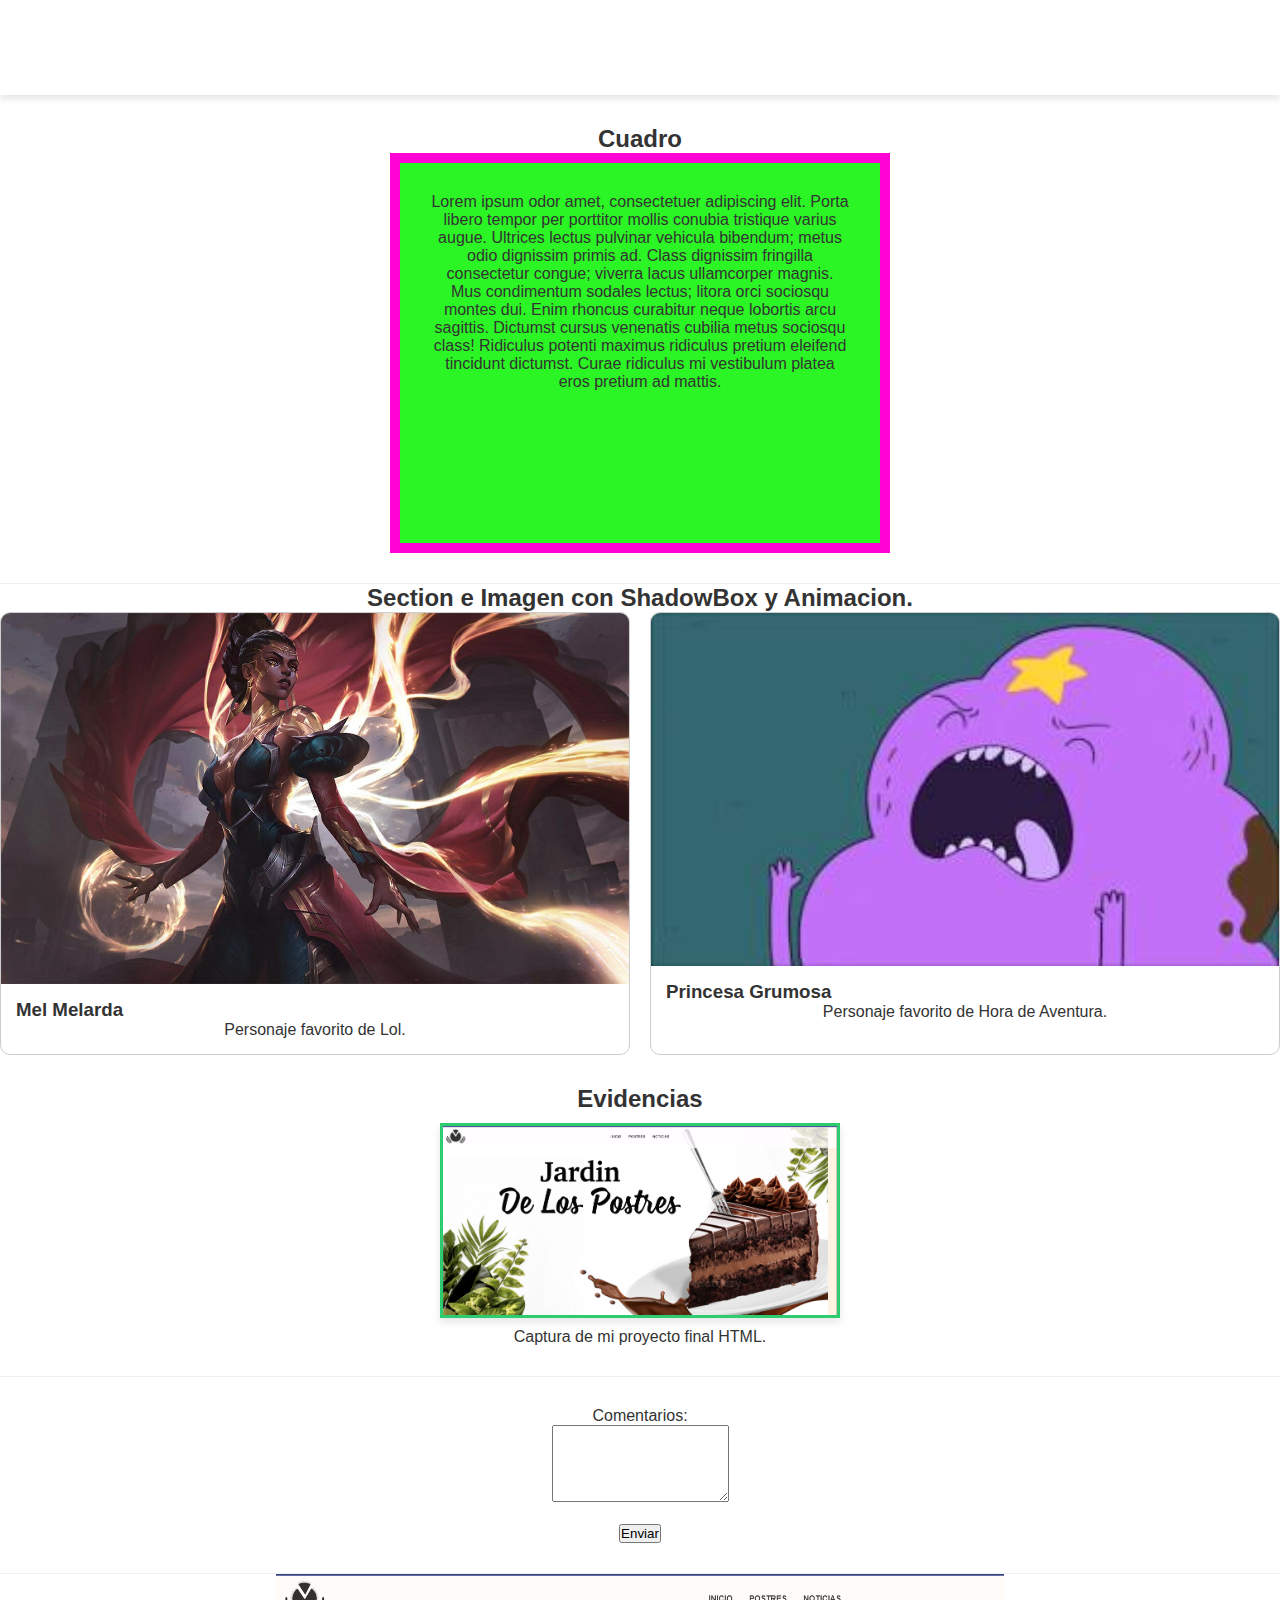
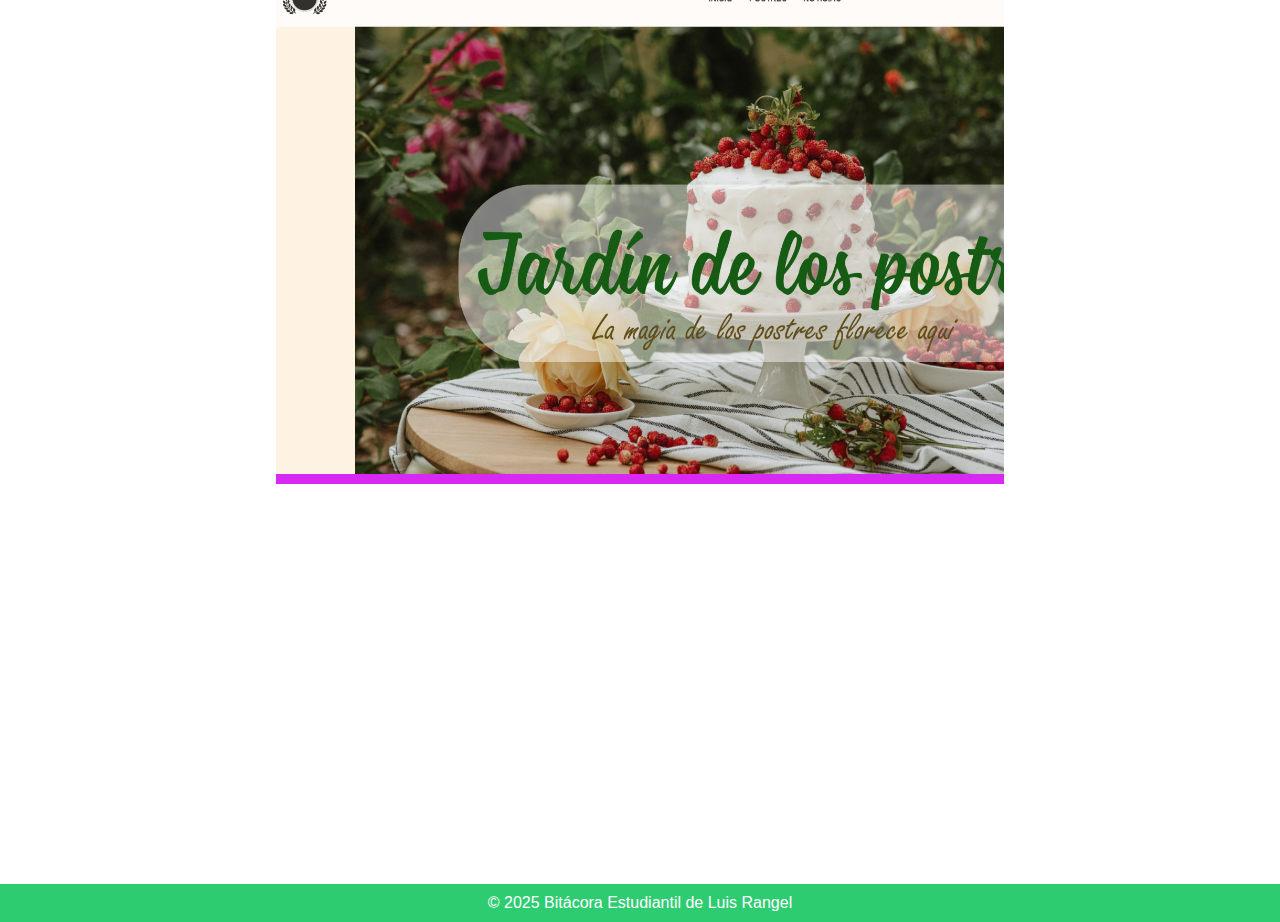
<file: Vermas.html>
<!DOCTYPE html>
<html lang="es">
<head>
  <meta charset="UTF-8"/>
  <meta name="viewport" content="width=device-width, initial-scale=1.0"/>
  <title>Ver mas</title>
  <link rel="stylesheet" href="style.css" />
</head>
<body>
  <header class="header">
    <h1>Mas cosas que aprendimos</h1>
    <nav>
      <a href="index.html">Inicio</a>
      <a href="Vermas.html">Ver mas</a>
    </nav>
  </header>

  <section class="resumen">
    <h2>Cuadro</h2>
     <div class="cuadrado">
        <p class="txtcolor">Lorem ipsum odor amet, consectetuer adipiscing elit. Porta libero tempor per porttitor mollis conubia tristique varius augue. Ultrices lectus pulvinar vehicula bibendum; metus odio dignissim primis ad. Class dignissim fringilla consectetur congue; viverra lacus ullamcorper magnis. Mus condimentum sodales lectus; litora orci sociosqu montes dui. Enim rhoncus curabitur neque lobortis arcu sagittis. Dictumst cursus venenatis cubilia metus sociosqu class! Ridiculus potenti maximus ridiculus pretium eleifend tincidunt dictumst. Curae ridiculus mi vestibulum platea eros pretium ad mattis.

        </p>
    </div>
  </section>

 <h2>Section e Imagen con ShadowBox y Animacion.</h2>
    <div class="portfolio">
      <div class="project">
        <img src="Mel.jpg" alt="Proyecto 1">
        <div style="padding: 15px;">
          <h3>Mel Melarda</h3>
          <p>Personaje favorito de Lol.</p>
        </div>
      </div>
      <div class="project">
        <img src="Grumosa.jpg" alt="Proyecto 2">
        <div style="padding: 15px;">
          <h3>Princesa Grumosa</h3>
          <p>Personaje favorito de Hora de Aventura.</p>
        </div>
      </div>
      <!-- Portafolios de Max -->
    </div>
  </section>

  <section class="evidencias">
    <h2>Evidencias</h2>
    <img src="Captura de pantalla 2025-05-26 105917.png" alt="Evidencia 1" class="bitacora-img"/>
    <p>Captura de mi  proyecto final HTML.</p>
  </section>

  <section>
    <form>
                    <label for="comentario">Comentarios:</label><br>
    <textarea  id="comentario" name="comentario" rows="5"></textarea><br><br>
    
     
                    <input  type="submit" value="Enviar">
    </form>
    </section>
    <div id="slideshow">
        <div class="slide-wrapper">
            <div class="slide">
                <img width="1000" height="500" src="Captura de pantalla 2025-05-26 105716.png">
            </div>
            <div class="slide">
                <img width="1000" height="500" src="Captura de pantalla 2025-05-26 105724.png">
            </div>
        </div>
    </div>

  <footer class="footer">
    <p>&copy; 2025 Bitácora Estudiantil de Luis Rangel</p>
  </footer>
</body>
</html>
</file>
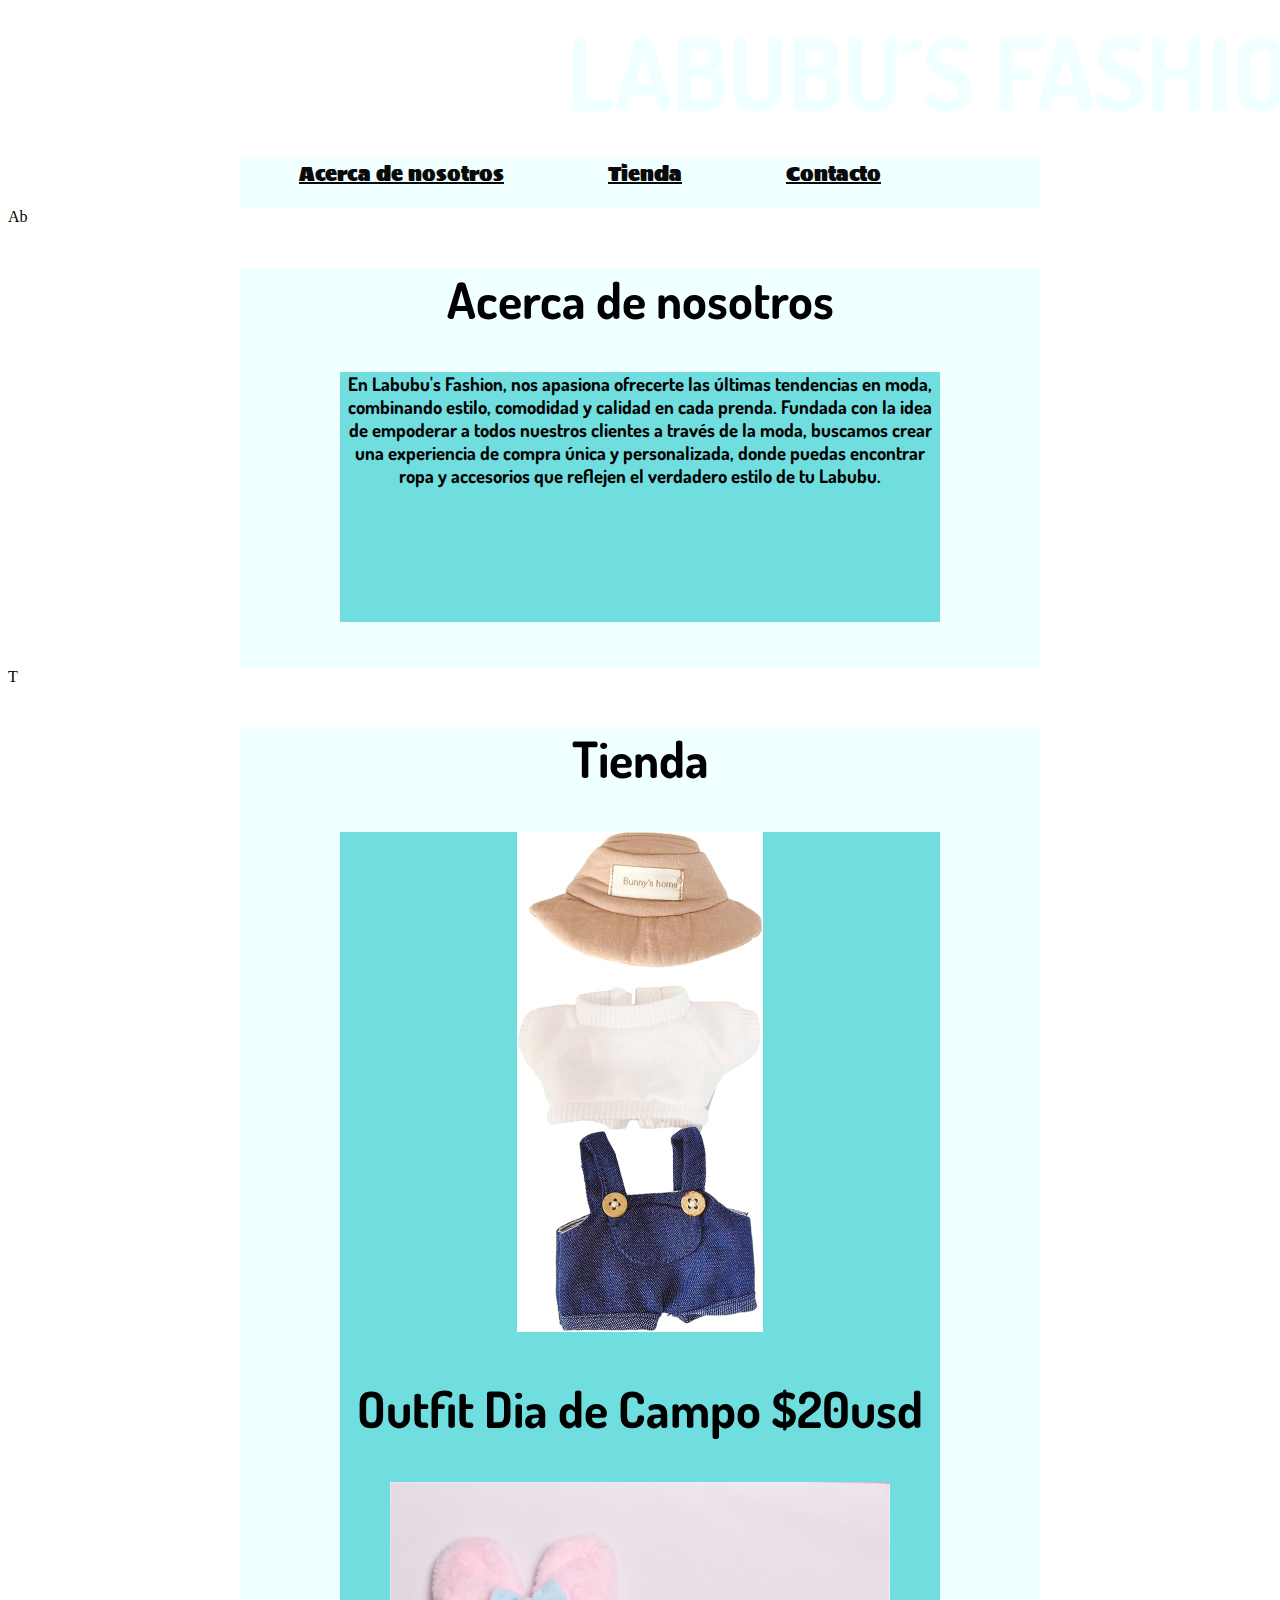
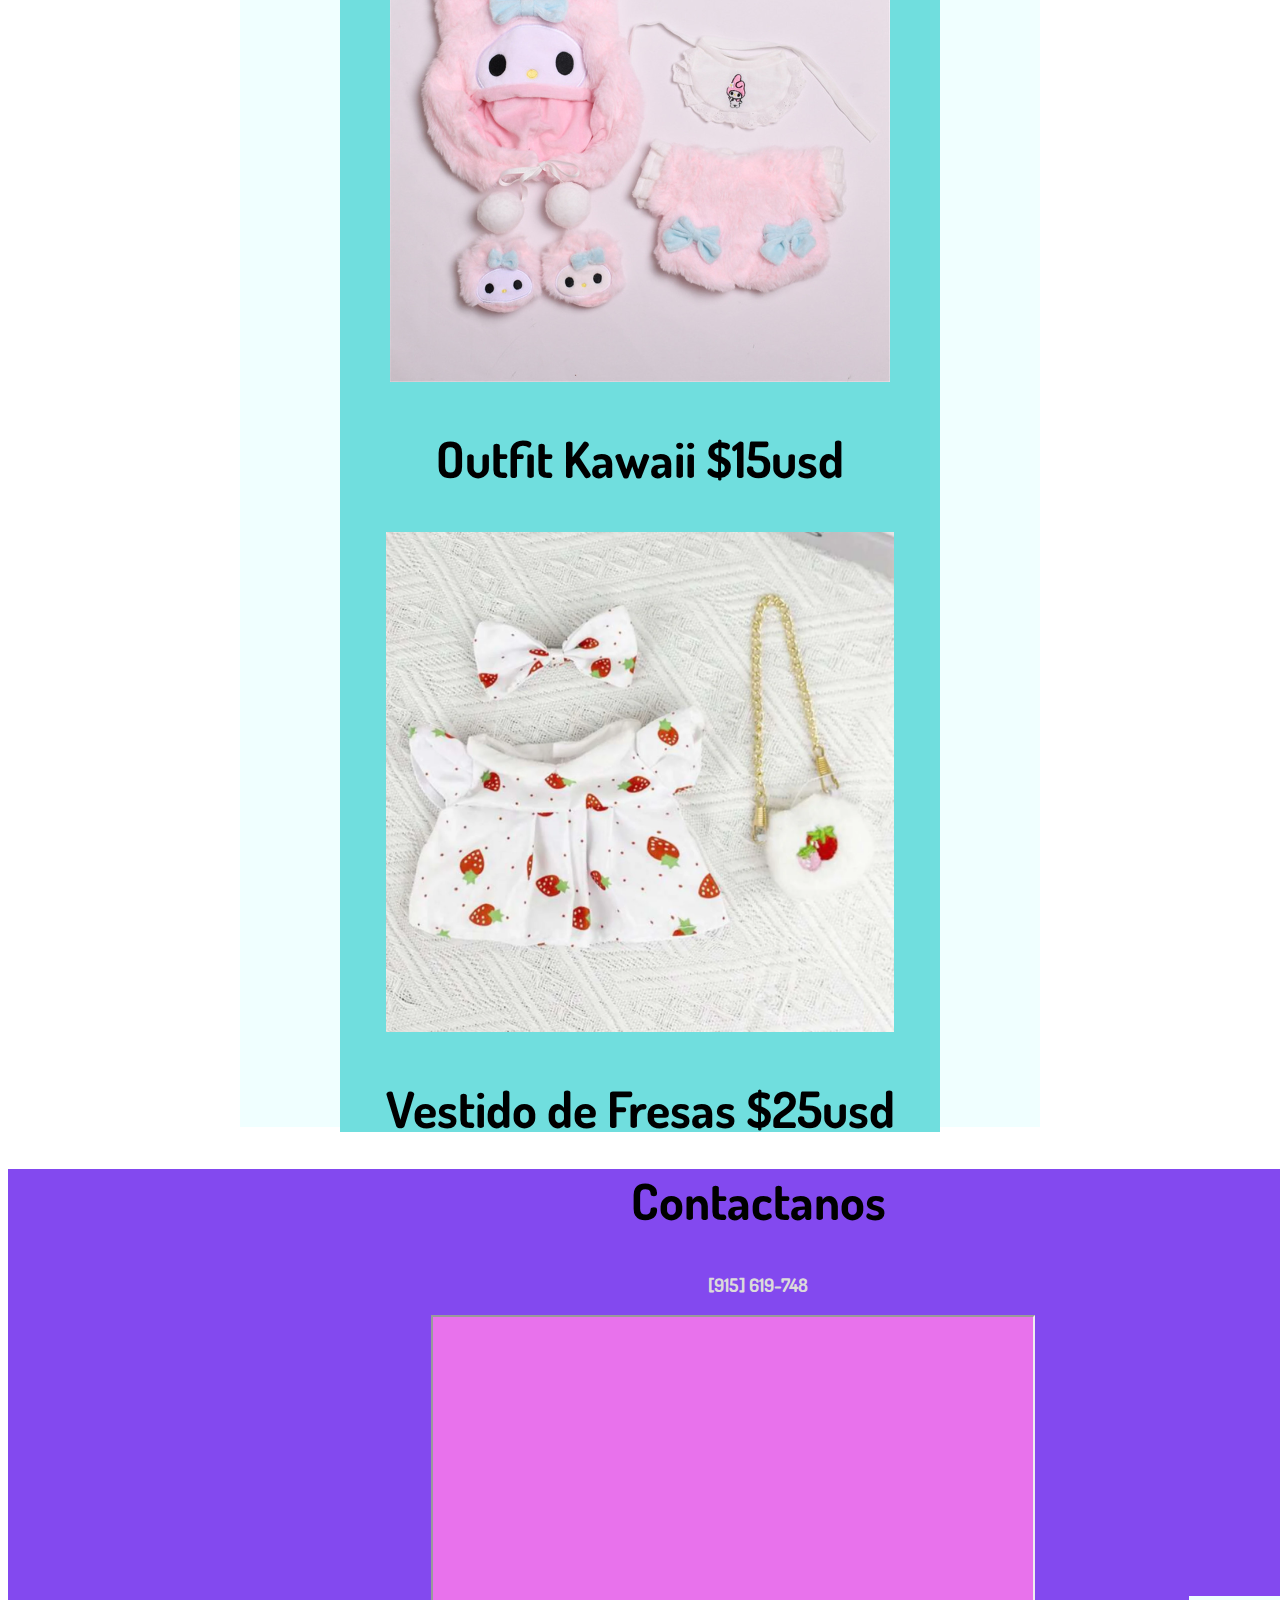
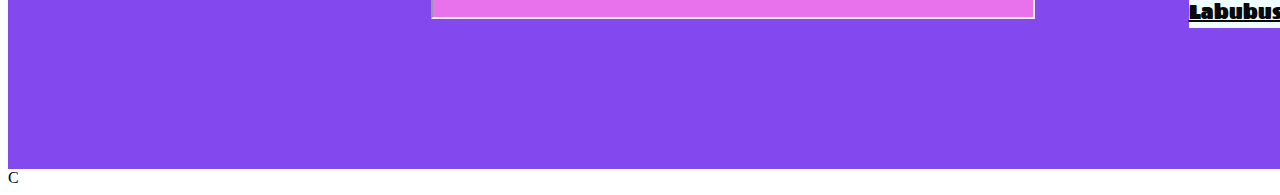
<file: Proyecto1/Labubu.html>
<!--Luis Rangel 227797 | Grupo B-L1 | Introduccion a HTML y CSS3 | Proyecto Parcial 1 | 2/10/25-->
<!DOCTYPE html>
<html lang="es">
    <head>
        <meta charset="UTF-8">
        <meta name="viewport" content="width=device-width, initial-scale=1.0">
        <title>LabubuFashion</title>
        <style>
            @import url('https://fonts.googleapis.com/css2?family=Montserrat:ital,wght@0,100..900;1,100..900&display=swap');
            @import url('https://fonts.googleapis.com/css2?family=Sigmar&display=swap');
            @import url('https://fonts.googleapis.com/css2?family=Dosis:wght@200..800&family=Sigmar&display=swap');
            /*Esto es un comentario*/
            body{
                background-size: contain;
                background-image: url(https://jingdaily.com/_next/image?url=https%3A%2F%2Fcdn.sanity.io%2Fimages%2Ff8lauh0h%2Fproduction%2F59b83ccd738ca877606ad2bab0146ec72ff52087-1280x1024.jpg%3Fq%3D90%26fit%3Dmax%26auto%3Dformat&w=3840&q=90);
                background-repeat: no-repeat;
                background-size: cover;
                background-position-y:-8cm;
            }
            .header{
                color: black;
                width: 1900px;
                height: 150px;
                margin-left: auto;
                margin-right: auto;
                text-align:center;
            }
            h1{
               font-family: "Dosis", serif;
               font-size: 100px;
               color: azure;              
            }
            .TextoPrincipal{
                margin: auto;
            }
            a{
                text-align: center;
                color: rgb(10, 10, 10);
                font-family: "Sigmar", serif;
                margin-left: auto;
                margin-right: 100px;
                background-color:azure;
                font-size: 20px;
            }
            section{
                background-color: azure;
                color: azure;
                text-align: center;
                height: 50px;
                width: 800px;
                margin-left: auto;
                margin-right: auto;
            }
            article{
                background-color:rgb(112, 222, 222);
                color: black;
                text-align: center;
                width: 600px;
                margin-left: auto; 
                margin-right: auto;
                font-family: "Dosis", serif; 
                height:250px;
            }
            h2{
                font-family: "Dosis", serif;
                font-size: 50px;
                color: rgb(0, 0, 0);
            }
            h3{
                font-family: "Dosis", serif;
            }
            footer{
            background-color: rgb(131, 73, 239);
            background-position-y: center;
            margin-left: auto;
            margin-right: auto;
            width: 1500px;
            height: 600px;
            color: rgb(220, 218, 218);
            text-align: center;
        }
        iframe{
            background-color: rgb(232, 114, 236);
            margin-left: auto;
            margin-right: auto;
            }
        </style>
    </head>
    <body>
        <div class="header">
            <h1 class="TextoPrincipal">LABUBU´S FASHION</h1>
        </div>
        <section>
            <a href="#abus">Acerca de nosotros</a>
            <a href="#tnd">Tienda</a>
            <a href="#ctc">Contacto</a>
        </section>
        <div id="abus">Ab</div>
        <section style="height: 400px;">
            <h2>Acerca de nosotros</h2>
            <article>
                
                <h3>
                    En Labubu's Fashion, nos apasiona ofrecerte las últimas tendencias en moda, combinando estilo, comodidad y calidad en cada prenda. Fundada con la idea de empoderar a todos nuestros clientes a través de la moda, buscamos crear una experiencia de compra única y personalizada, donde puedas encontrar ropa y accesorios que reflejen el verdadero estilo de tu Labubu.
                </h3>
            </article>
        </section>
        <div id="tnd">T</div>
        <section style="height: 2000px;">
            <h2>Tienda</h2>
            <article style="height: 1900px;">
                <img height="500px" src="../Proyecto1/Respaldo/img/Camper.jpg">
                <h2>Outfit Dia de Campo $20usd</h2>

                <img height="500px" src="../Proyecto1/Respaldo/img/Kawaii.jpg">
                <h2>Outfit Kawaii $15usd</h2>

                <img height="500px" src="../Proyecto1/Respaldo/img/Rosis">
                <h2>Vestido de Fresas $25usd</h2>
            </article>
        </section>
    
        <footer>
            <h2>Contactanos</h2>
            <h3>[915] 619-748</h3>
            <iframe style="margin-left: 420px;" width0="1000" height="300" src="https://www.google.com/maps/embed?pb=!1m18!1m12!1m3!1d9577.287132321771!2d-36.26299116414783!3d-54.33647655216584!2m3!1f0!2f0!3f0!3m2!1i1024!2i768!4f13.1!3m3!1m2!1s0xbecb5df6039bba3d%3A0x42c35f1c14482fe2!2sOcean%20Harbour%20SIQQ%201ZZ%2C%20Islas%20Georgias%20del%20Sur%20y%20Sandwich%20del%20Sur!5e0!3m2!1ses-419!2smx!4v1738790952046!5m2!1ses-419!2smx" width="600" height="450" style="border:0;" allowfullscreen="" loading="lazy" referrerpolicy="no-referrer-when-downgrade"></iframe>

               <a style="margin-left: 150px;" href="https://www.facebook.com/p/LaComadrelulu-100044200641241/">Labubus Fashion FB</a>
        </footer>
        <div id="ctc">C</div>
    </body>
</html>
</file>
<file: styles.css>
/* ===============================
   PALETA DE COLORES (SEGÚN TU IMAGEN)
   Ajusta si es necesario
================================ */
:root {
  --color-primario: #5b8d69;
  --color-secundario: #5297A5;
  --color-fondo: #F2F2F2;
  --color-oscuro: #2F2F2F;
  --color-claro: #ffffff;
}

/* ===============================
   RESETEO GENERAL
================================ */
* {
  margin: 0;
  padding: 0;
  box-sizing: border-box;
  font-family: 'Gilroy', sans-serif;
}

body {
  background: var(--color-fondo);
  color: var(--color-oscuro);
  min-height: 100vh;
}

/* ===============================
   HEADER + MENÚ HAMBURGUESA
================================ */
.header {
  width: 100%;
  background: var(--color-primario);
  padding: 15px;
  display: flex;
  justify-content: space-between;
  align-items: center;
  position: relative;
  color: var(--color-claro);
}

.logo img {
  width: 120px;
}

/* Menú hamburguesa */
.hamburger {
  display: flex;
  flex-direction: column;
  gap: 4px;
  cursor: pointer;
  z-index: 1000;
}

.hamburger span {
  width: 28px;
  height: 3px;
  background: var(--color-claro);
  transition: 0.3s ease;
  border-radius: 2px;
}

/* MENÚ DESPLEGABLE */
.nav-links {
  display: none;
  flex-direction: column;
  background: var(--color-primario);
  position: absolute;
  top: 60px;
  right: 15px;
  padding: 15px 20px;
  border-radius: 12px;
  box-shadow: 0 4px 12px rgba(0, 0, 0, 0.25);
  animation: fadeIn 0.3s ease;
}

.nav-links a {
  color: var(--color-claro);
  text-decoration: none;
  padding: 10px 0;
  font-weight: 600;
}

.nav-links a:hover {
  text-decoration: underline;
}

/* Activa el menú */
.nav-links.active {
  display: flex;
}

/* ANIMACIÓN MENÚ */
@keyframes fadeIn {
  from { opacity: 0; transform: translateY(-8px); }
  to { opacity: 1; transform: translateY(0); }
}

/* ===============================
   MAIN CONTENT
================================ */
.main {
  padding: 20px;
}

h1, h2, h3 {
  color: var(--color-primario);
  margin-bottom: 10px;
}

p {
  margin-bottom: 10px;
  line-height: 1.4;
}

/* ===============================
   TARJETAS DE PRODUCTOS
================================ */
.product-list {
  display: grid;
  grid-template-columns: 1fr;
  gap: 15px;
  margin-top: 20px;
}

.product-card {
  background: var(--color-claro);
  padding: 15px;
  border-radius: 12px;
  box-shadow: 0 4px 8px rgba(0,0,0,0.15);
  animation: fadeIn 0.4s ease;
}

.product-img {
  width: 100%;
  height: 150px;
  background: var(--color-secundario);
  border-radius: 8px;
  margin-bottom: 10px;
}

.btn {
  width: 100%;
  padding: 10px;
  background: var(--color-primario);
  color: var(--color-claro);
  border: none;
  border-radius: 8px;
  cursor: pointer;
  font-weight: bold;
  transition: 0.3s ease;
}

.btn:hover {
  opacity: 0.85;
}

/* ===============================
   MENSAJES
================================ */
.messages-container {
  margin-top: 20px;
}

.message-card {
  background: var(--color-claro);
  padding: 15px;
  display: flex;
  align-items: center;
  gap: 10px;
  border-radius: 12px;
  box-shadow: 0 4px 8px rgba(0,0,0,0.15);
  animation: fadeIn 0.4s ease;
}

.message-user-img {
  width: 50px;
  height: 50px;
  background: var(--color-secundario);
  border-radius: 50%;
}

/* ===============================
   MAPA
================================ */
.map-container {
  margin-top: 20px;
}

.map-placeholder {
  width: 100%;
  height: 250px;
  background: var(--color-secundario);
  color: var(--color-claro);
  display: flex;
  justify-content: center;
  align-items: center;
  border-radius: 12px;
  font-size: 20px;
}

/* ===============================
   PERFIL
================================ */
.profile-card {
  background: var(--color-claro);
  padding: 20px;
  border-radius: 12px;
  box-shadow: 0 4px 8px rgba(0,0,0,0.15);
  text-align: center;
  animation: fadeIn 0.4s ease;
}

.profile-img {
  width: 120px;
  height: 120px;
  background: var(--color-secundario);
  border-radius: 50%;
  margin: 0 auto 15px;
}

/* ===============================
   FOOTER
================================ */
.footer {
  text-align: center;
  padding: 20px;
  background: var(--color-primario);
  color: var(--color-claro);
  margin-top: 30px;
}

.product-img {
    width: 120px;              /* Ajusta el tamaño como gustes */
    height: 120px;
    object-fit: cover;         /* Recorta y mantiene proporción */
    border-radius: 10px;
    flex-shrink: 0;            /* Evita que la imagen se estire */
}

.product-card {
    width: 100%;
    background: #ffffff;
    border-radius: 15px;
    overflow: hidden;
    box-shadow: 0 3px 12px rgba(0, 0, 0, 0.15);
    margin-bottom: 30px;
}

/* Imagen del producto (horizontal/rectangular) */
.product-img {
    width: 100%;
    height: 220px;          /* ajusta si deseas */
    object-fit: cover;      /* mantiene forma y recorta sin deformar */
    display: block;
}

/* Contenido de texto */
.product-info {
    padding: 15px;
}

.product-info h2 {
    margin: 0;
    color: #5b8d69;         /* Verde suave de tu paleta */
    font-weight: bold;
}

.product-info p {
    margin-top: 8px;
    color: #303330;         /* gris oscuro de tu paleta */
}

/* Botón */
.btn-contact {
    display: block;
    width: 100%;
    text-align: center;
    padding: 12px;
    background: #5b8d69;   /* verde principal */
    color: white;
    font-weight: bold;
    text-decoration: none;
}
.filter-container {
    display: flex;
    gap: 10px;
    flex-wrap: wrap;
    margin: 20px 0;
    justify-content: center;
}

.filter-btn {
    background-color: #96BF8F; /* Verde suave */
    color: #ffffff;
    border: none;
    padding: 10px 20px;
    border-radius: 25px;
    font-size: 15px;
    font-weight: 600;
    cursor: pointer;
    transition: 0.25s ease;
    box-shadow: 0 3px 6px rgba(0,0,0,0.15);
    letter-spacing: 0.5px;
}

/* Hover */
.filter-btn:hover {
    background-color: #5b8d69; /* Verde más profundo */
    transform: translateY(-2px);
    box-shadow: 0 6px 12px rgba(0,0,0,0.20);
}

/* Estado activo (cuando un filtro está seleccionado) */
.filter-btn.active {
    background-color: #5297A5; /* Azul de la paleta */
    box-shadow: 0 4px 10px rgba(0,0,0,0.25);
    transform: translateY(0);
}
.message-user-img {
    width: 60px;
    height: 60px;
    border-radius: 50%;
    overflow: hidden; /* Recorta todo lo que se salga */
    border: 3px solid #96BF8F; /* Verde suave (opcional) */
    display: flex;
    align-items: center;
    justify-content: center;
    background-color: #CBCBCB; /* gris claro si no hay foto */
}

.message-user-img img {
    width: 100%;
    height: 100%;
    object-fit: cover; 
    /* cover asegura que la imagen se recorte y nunca se deforme */
}
.map-container {
    width: 100%;
    max-width: 600px;
    margin: 20px auto;
}

.map-placeholder {
    width: 100%;
    height: 250px;
    border-radius: 15px;
    overflow: hidden; /* Recorta lo que se salga */
    background-color: #e5e5e5; /* por si la imagen tarda */
    display: flex;
    align-items: center;
    justify-content: center;
}

.map-img {
    width: 100%;
    height: 100%;
    object-fit: cover; 
}
.profile-img {
    width: 120px;
    height: 120px;
    border-radius: 50%;
    overflow: hidden; /* Recorta la imagen dentro del círculo */
    margin: 0 auto 15px auto;
    border: 4px solid #96BF8F; /* Verde suave de tu paleta */
    display: flex;
    align-items: center;
    justify-content: center;
    background-color: #dcdcdc; /* Por si no hay foto cargada */
}

.profile-img img {
    width: 100%;
    height: 100%;
    object-fit: cover; 
    /* Evita deformaciones y recorta perfectamente dentro del círculo */
}
</file>
<file: style.css>
* {
      margin: 0;
      padding: 0;
      box-sizing: border-box;
      font-family: 'Segoe UI', Tahoma, Geneva, Verdana, sans-serif;
    }
:root {
  --verde: #2ecc71;
  --blanco: #ffffff;
  --gris-claro: #f0f0f0;
  --sombra: rgba(0, 0, 0, 0.1);
}

body {
  font-family: 'Arial', sans-serif;
  background-color: var(--blanco);
  margin-left: auto;
  margin-right: auto;
  padding: 0;
  color: #333;
}

.header {
  background-color: var(--verde);
  background: url(https://cmsassets.rgpub.io/sanity/images/dsfx7636/news/2f9c08f0f5b47f688edc8becde8fdd7e7e91bcb2-854x484.png) no-repeat center center;
  color: var(--blanco);
  padding: 20px;
  text-align: center;
  box-shadow: 0 4px 6px var(--sombra);
}

nav a {
  color: var(--blanco);
  margin: 0 10px;
  text-decoration: none;
  font-weight: bold;
  text-align: center;
  transition: transform 0.2s;
}

section {
  padding: 30px 20px;
  border-bottom: 1px solid var(--gris-claro);
  animation: fadeIn 0.8s ease;
  margin-left: auto;
  margin-right: auto;
  text-align: center;
}

footer {
  background-color: var(--verde);
  color: var(--blanco);
  text-align: center;
  padding: 10px;
  text-align: center;
}

ul {
  padding-left: 20px;
}

.bitacora-img {
  width: 100%;
  max-width: 400px;
  border: 3px solid var(--verde);
  box-shadow: 0 4px 8px var(--sombra);
  display: block;
  margin: 10px auto;
  transition: transform 0.3s;
}

.bitacora-img:hover {
  transform: scale(1.03);
}

button {
  background-color: var(--verde);
  color: var(--blanco);
  border: none;
  padding: 10px 20px;
  font-size: 16px;
  margin-top: 10px;
  border-radius: 5px;
  box-shadow: 0 2px 4px var(--sombra);
  cursor: pointer;
  transition: background-color 0.3s;
}

button:hover {
  background-color: #27ae60;
}

.mapa {
  width: 100%;
  height: 300px;
  border: 2px solid var(--verde);
  box-shadow: 0 4px 6px var(--sombra);
  margin-top: 10px;
}

/* Animaciones */
@keyframes fadeIn {
  from { opacity: 0; transform: translateY(10px); }
  to { opacity: 1; transform: translateY(0); }
}
 article{
            width: 600px;
            height: 100px;
            background-color: rgb(0, 0, 0);
            margin-left: auto;
            margin-right: auto;
            background-position-y: center;
            color: rgb(43, 245, 36);
        }
h2{
  margin-left: auto;
  margin-right: auto;
  text-align: center;
}
p{
  margin-left: auto;
  margin-right: auto;
  text-align: center;
}
a{
  text-align: center;
}
img{
  margin-left: auto;
  margin-right: auto;
}
.cuadrado{
            width: 500px;
            height: 400px;
            background: linear-gradient(45deg, rgb(255, 4, 213) 80 );
            margin-left: auto;
            margin-right: auto;
            display: block;
            padding:30px;
            border: 10px solid rgb(255, 4, 213);
            background-color:rgb(43, 245, 36);
}
.portfolio {
      display: grid;
      grid-template-columns: repeat(auto-fit, minmax(250px, 1fr));
      gap: 20px;
      animation: fadeIn 1.5s ease;
    }
    .project {
      border: 1px solid #ccc;
      border-radius: 10px;
      overflow: hidden;
      background: white;
      transition: transform 0.3s;
    }

    .project img {
      width: 100%;
      height: auto;
      display: block;
    }

    .project:hover {
      transform: scale(1.03);
      box-shadow: 0 0 10px rgba(0, 102, 204, 0.5);
    }
    .button {
      background-color: #0066cc;
      color: white;
      padding: 10px 20px;
      text-decoration: none;
      border-radius: 5px;
      display: inline-block;
      margin-top: 10px;
      transition: background 0.3s;
    }
    #slideshow {
  text-align: center;
  overflow: hidden;
  height: 510px;
  width: 728px;
  margin-bottom: 400px;
  margin-left: auto;
  margin-right: auto;
}
 
.slide-wrapper {
  width: 2912px;
  animation: slide 18s ease infinite;
}
 
.slide {
  float: left;
  height: 510px;
  width: 728px;
}
 
.slide:nth-child(1) { /*Elementos de una etiqueta que estan dentro*/
  background-color: rgb(216, 41, 243);
}
 
.slide:nth-child(2) {
  background-color: coral;
}
 
.slide:nth-child(3) {
  background-color: greenyellow;
}
 
.slide:nth-child(4) {
  background-color: brown;
}
 
@keyframes slide {
  20% {margin-left: 0px;}
  30% {margin-left: -728px;}
  50% {margin-left: -728px;}
  60% {margin-left: -1456px;}
  70% {margin-left: -1456px;}
  80% {margin-left: -2184px;}
  90% {margin-left: -2184px;}
}
form{
  margin-left: auto;
  margin-right: auto;
  text-align: center;
}
</file>
